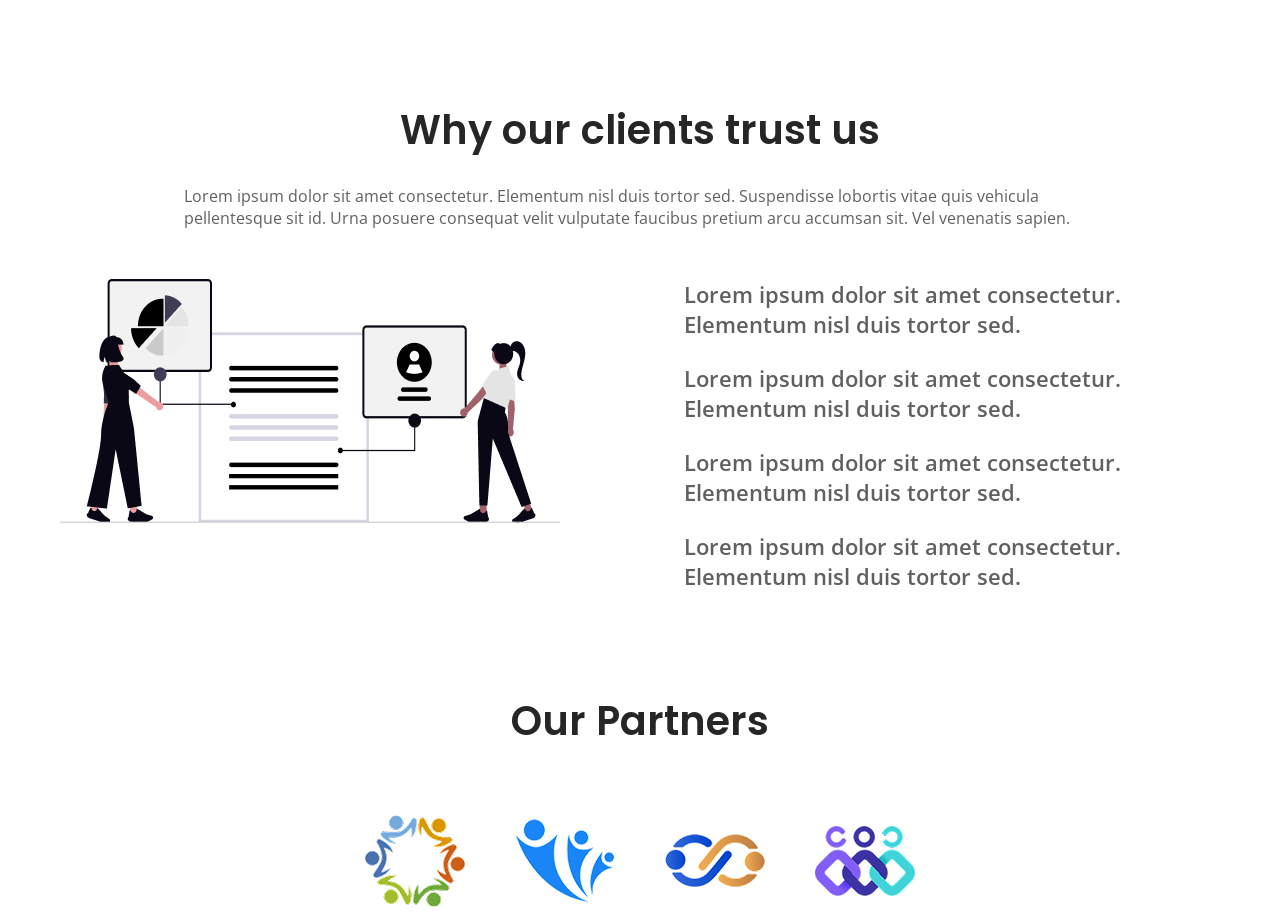
<file: MyoMarLar_CSS_Flex_Layout/index.html>
<!-- @format -->

<!doctype html>
<html lang="en">
  <head>
    <meta charset="UTF-8" />
    <meta name="viewport" content="width=device-width, initial-scale=1.0" />
    <meta name="description" content="Learn CSS Flex Layout and Practice" />
    <meta name="keywords" content="Flex, Layout, CSS, Practice" />
    <meta property="og:url" content="https://bib-mm.com/en" />
    <meta property="og:type" content="website" />
    <meta property="og:title" content="CSS Flex Layout" />
    <meta property="og:description" content="Assignment CSS FLex Layout" />
    <meta property="og:site_name" content="CSS Flex Layout" />
    <meta
      property="og:image"
      content="https://www.oxfordwebstudio.com/user/pages/06.da-li-znate/sta-je-html/sta-je-html.jpg"
    />
    <link rel="icon" href="fav.ico" type="image/x-icon" />
    <title>CSS Flex Layout</title>
    <link rel="preconnect" href="https://fonts.googleapis.com" />
    <link rel="preconnect" href="https://fonts.gstatic.com" crossorigin />
    <link
      href="https://fonts.googleapis.com/css2?family=Open+Sans:ital,wght@0,300..800;1,300..800&family=Poppins:ital,wght@0,100;0,200;0,300;0,400;0,500;0,600;0,700;0,800;0,900;1,100;1,200;1,300;1,400;1,500;1,600;1,700;1,800;1,900&display=swap"
      rel="stylesheet"
    />
    <link rel="stylesheet" href="./css/style.css" />
  </head>
  <body>
    <main class="main">
      <div class="client-div">
        <section class="sec-client">
          <div class="sec-wrap">
            <h2 class="sec-title">Why our clients trust us</h2>
            <p class="sec-description">
              Lorem ipsum dolor sit amet consectetur. Elementum nisl duis tortor
              sed. Suspendisse lobortis vitae quis vehicula pellentesque sit id.
              Urna posuere consequat velit vulputate faucibus pretium arcu
              accumsan sit. Vel venenatis sapien.
            </p>
            <div class="trust-list-wrap">
              <img
                src="./img/img-client.png"
                alt="client image"
                width="500"
                height="244"
              />

              <div class="list">
                <ul class="client-lists">
                  <li>
                    Lorem ipsum dolor sit amet consectetur. Elementum nisl duis
                    tortor sed.
                  </li>
                  <li>
                    Lorem ipsum dolor sit amet consectetur. Elementum nisl duis
                    tortor sed.
                  </li>
                  <li>
                    Lorem ipsum dolor sit amet consectetur. Elementum nisl duis
                    tortor sed.
                  </li>
                  <li>
                    Lorem ipsum dolor sit amet consectetur. Elementum nisl duis
                    tortor sed.
                  </li>
                </ul>
              </div>
            </div>
          </div>
        </section>
      </div>
      <div class="partners-div">
        <section class="sec-partners">
          <div class="partners-wrap">
            <h2 class="partners-tlt">Our Partners</h2>
            <div class="partners-icon">
              <img
                src="./img/img-1.png"
                alt="teamwork image"
                width="100"
                height="100"
              />
              <img
                src="./img/img-2.png"
                alt="community image"
                width="100"
                height="100"
              />
              <img
                src="./img/img-3.png"
                alt="wellbeing image"
                width="100"
                height="100"
              />
              <img
                src="./img/img-4.png"
                alt="relation image"
                width="100"
                height="100"
              />
            </div>
          </div>
        </section>
      </div>
    </main>
  </body>
</html>
</file>
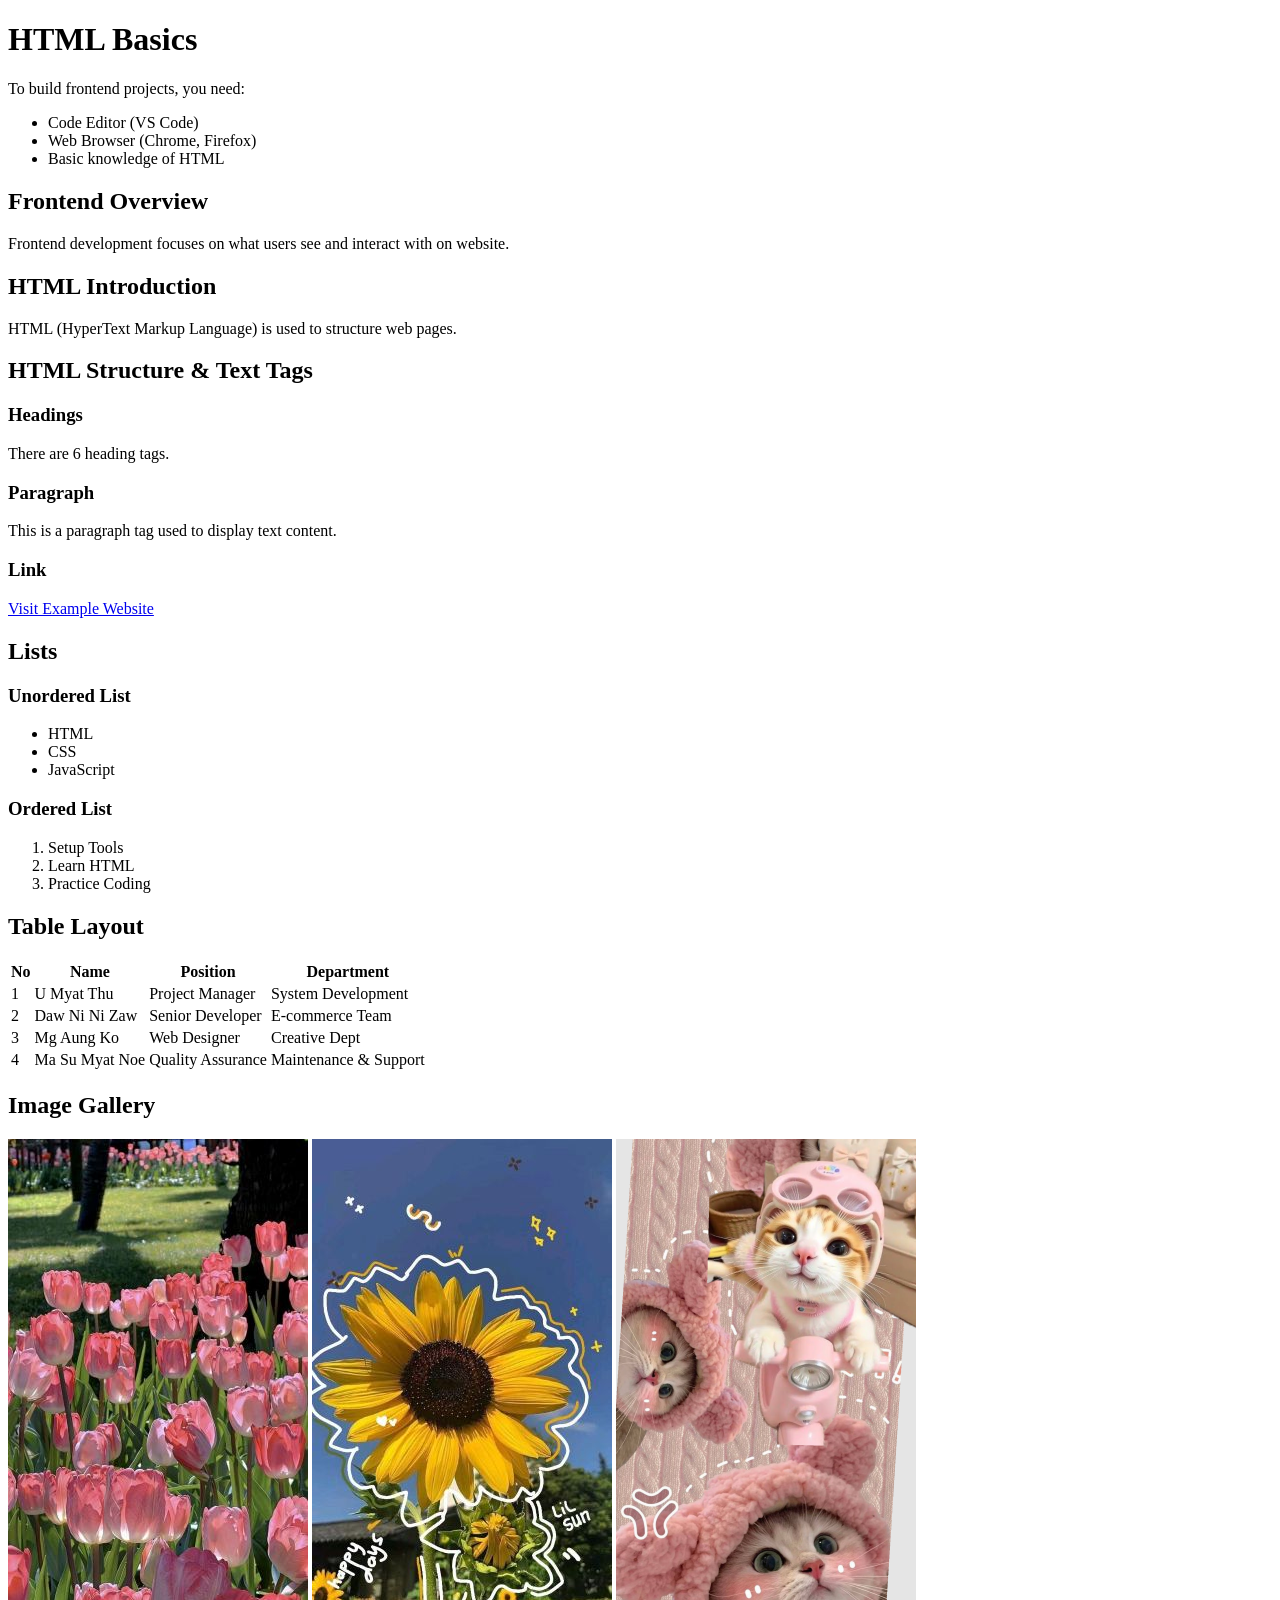
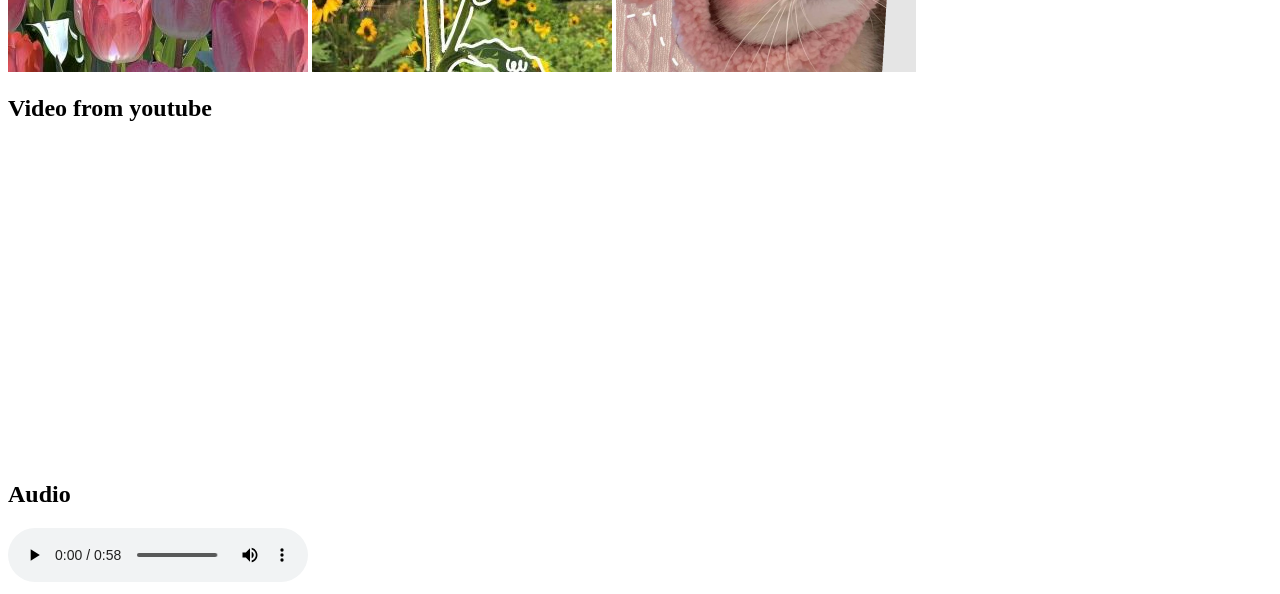
<file: MyoMarLar_HTML_Basic/index.html>
<!-- @format -->

<!doctype html>
<html lang="en">
  <head>
    <meta charset="UTF-8" />
    <meta name="viewport" content="width=device-width, initial-scale=1.0" />
    <title>HTML_Basic</title>
  </head>
  <body>
    <h1>HTML Basics</h1>
    <p>To build frontend projects, you need:</p>
    <ul>
      <li>Code Editor (VS Code)</li>
      <li>Web Browser (Chrome, Firefox)</li>
      <li>Basic knowledge of HTML</li>
    </ul>
    <h2>Frontend Overview</h2>
    <p>
      Frontend development focuses on what users see and interact with on
      website.
    </p>

    <h2>HTML Introduction</h2>
    <p>HTML (HyperText Markup Language) is used to structure web pages.</p>
    <h2>HTML Structure & Text Tags</h2>
    <h3>Headings</h3>
    <p>There are 6 heading tags.</p>
    <h3>Paragraph</h3>
    <p>This is a paragraph tag used to display text content.</p>
    <h3>Link</h3>
    <a
      href="https://bib-mm.com/"
      aria-label="BIB Website"
      target="_blank"
      rel="noopener noreferrer"
      >Visit Example Website</a
    >
    <h2>Lists</h2>
    <h3>Unordered List</h3>
    <ul>
      <li>HTML</li>
      <li>CSS</li>
      <li>JavaScript</li>
    </ul>
    <h3>Ordered List</h3>
    <ol>
      <li>Setup Tools</li>
      <li>Learn HTML</li>
      <li>Practice Coding</li>
    </ol>
    <h2>Table Layout</h2>
    <table>
      <thead>
        <tr>
          <th>No</th>
          <th>Name</th>
          <th>Position</th>
          <th>Department</th>
        </tr>
      </thead>
      <tbody>
        <tr>
          <td>1</td>
          <td>U Myat Thu</td>
          <td>Project Manager</td>
          <td>System Development</td>
        </tr>
        <tr>
          <td>2</td>
          <td>Daw Ni Ni Zaw</td>
          <td>Senior Developer</td>
          <td>E-commerce Team</td>
        </tr>
        <tr>
          <td>3</td>
          <td>Mg Aung Ko</td>
          <td>Web Designer</td>
          <td>Creative Dept</td>
        </tr>
        <tr>
          <td>4</td>
          <td>Ma Su Myat Noe</td>
          <td>Quality Assurance</td>
          <td>Maintenance & Support</td>
        </tr>
      </tbody>
    </table>

    <h2>Image Gallery</h2>

    <img src="./img/tulips.jpg" alt="tulips" />
    <img src="./img/sunflower.jpg" alt="Sunflower" />
    <img src="./img/cat.png" alt="cat" />

    <h2>Video from youtube</h2>
    <iframe
      width="560"
      height="315"
      src="https://www.youtube-nocookie.com/embed/OZRO_o1U1NI?si=bYHeE67X1kT_a3SJ&amp;start=3"
      title="YouTube video player"
      frameborder="0"
      allow="
        accelerometer;
        autoplay;
        clipboard-write;
        encrypted-media;
        gyroscope;
        picture-in-picture;
        web-share;
      "
      referrerpolicy="strict-origin-when-cross-origin"
      allowfullscreen
    ></iframe>
    <h2>Audio</h2>
    <audio controls>
      <source src="./audio/sample_audio.mp3" type="audio/mpeg" />
      Your browser does not support the audio element.
    </audio>
  </body>
</html>
</file>
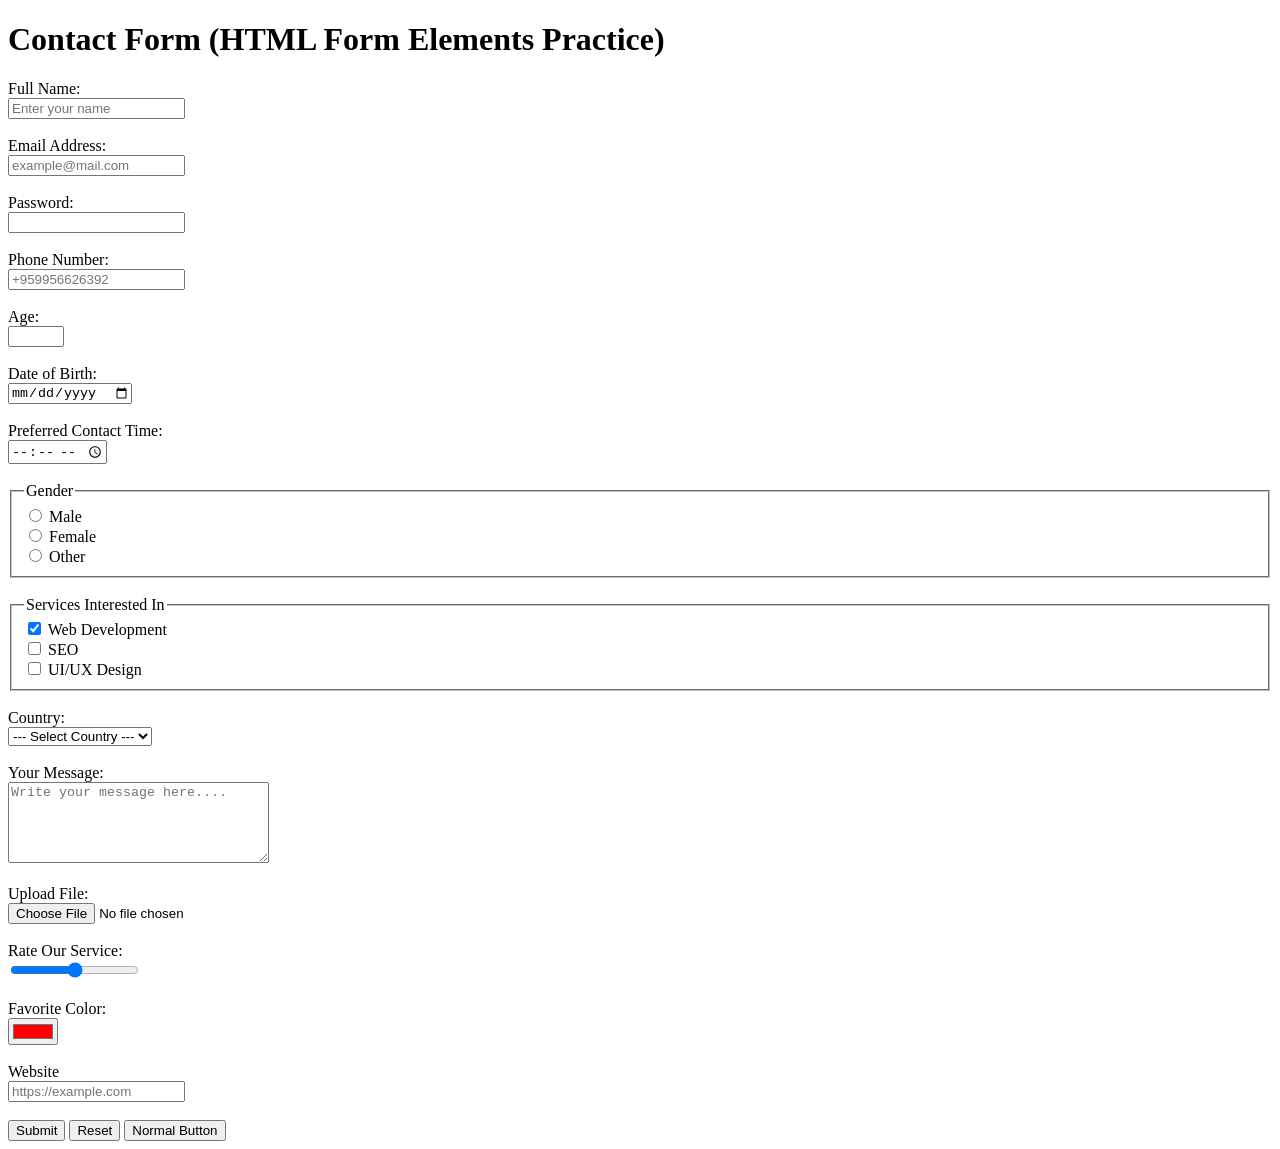
<file: MyoMarLar_HTML_Form_Basic/index.html>
<!-- @format -->

<!doctype html>
<html lang="en">
  <head>
    <meta charset="UTF-8" />
    <meta name="viewport" content="width=device-width, initial-scale=1.0" />
    <meta
      name="description"
      content="Practice HTML form with inputs, select menus, checkboxes, and file uploads. Learn web development basics."
    />
    <title>HTML_Form_Basic</title>
  </head>
  <body>
    <form action="#" method="post" enctype="multipart/form-data">
      <h1>Contact Form (HTML Form Elements Practice)</h1>
      <!-- NameInput -->
      <label for="name">Full Name:</label><br />
      <input
        type="text"
        name="name"
        id="name"
        required
        placeholder="Enter your name"
      /><br /><br />
      <!-- EmailInput -->
      <label for="email">Email Address:</label><br />
      <input
        type="email"
        name="email"
        id="email"
        required
        placeholder="example@mail.com"
      /><br /><br />

      <!-- PasswordInput -->
      <label for="password">Password:</label><br />
      <input
        type="password"
        name="password"
        id="password"
        minlength="6"
        maxlength="12"
      /><br /><br />

      <!-- PhoneNumber -->
      <label for="phoneNumber">Phone Number:</label><br />
      <input
        type="tel"
        name="phoneNumber"
        id="phoneNumber"
        pattern="(\+?[0-9]{1,4})?[0-9]{9,11}"
        placeholder="+959956626392"
      /><br /><br />

      <!-- AgeInput -->
      <label for="age">Age:</label><br />
      <input type="number" name="age" id="age" min="1" max="100" /><br /><br />

      <!-- DOB -->
      <label for="dob">Date of Birth:</label><br />
      <input type="date" name="dob" id="dob" /><br /><br />

      <!-- TimeInput -->
      <label for="time">Preferred Contact Time:</label><br />
      <input type="time" name="time" id="time" /><br /><br />

      <!-- GenderInput -->
      <fieldset>
        <legend>Gender</legend>
        <input type="radio" name="gender" id="male" value="male" />
        <label for="male">Male</label><br />
        <input type="radio" name="gender" id="female" value="female" />
        <label for="female">Female</label><br />
        <input type="radio" name="gender" id="other" value="other" />
        <label for="other">Other</label>
      </fieldset>
      <br />

      <!-- ServicesInput -->
      <fieldset>
        <legend>Services Interested In</legend>
        <input
          type="checkbox"
          name="service[]"
          id="serviceWeb"
          value="web"
          checked
        />
        <label for="serviceWeb">Web Development</label><br />
        <input type="checkbox" name="service[]" id="serviceSEO" value="seo" />
        <label for="serviceSEO">SEO</label><br />
        <input type="checkbox" name="service[]" id="serviceUI" value="uiux" />
        <label for="serviceUI">UI/UX Design</label>
      </fieldset>
      <br />

      <!-- Country -->
      <label for="countrySelect">Country:</label><br />
      <select
        class="form-select"
        aria-label="Default select example"
        id="countrySelect"
        name="countrySelect"
      >
        <option value="" disabled selected>--- Select Country ---</option>
        <option value="mm">Myanmar</option>
        <option value="sg">Singapore</option>
        <option value="th">Thailand</option></select
      ><br /><br />
      <!-- Textarea  -->
      <label for="userMessage">Your Message:</label><br />
      <textarea
        name="message"
        id="userMessage"
        rows="5"
        cols="30"
        placeholder="Write your message here...."
      ></textarea
      ><br /><br />

      <!-- FileInput -->
      <label for="fileInput">Upload File:</label><br />
      <input type="file" name="file" id="fileInput" />
      <br /><br />

      <!-- RateInput -->
      <label for="rateInput">Rate Our Service:</label><br />
      <input
        type="range"
        name="rate"
        id="rateInput"
        min="1"
        max="5"
        value="3"
      /><br /><br />

      <!-- ColorInput -->
      <label for="colorInput">Favorite Color:</label><br />
      <input
        type="color"
        name="color"
        id="colorInput"
        value="#ff0000"
      /><br /><br />

      <!-- URL -->
      <label for="url">Website</label> <br />
      <input type="url" name="url" id="url" placeholder="https://example.com" />
      <br /><br />

      <input
        type="hidden"
        name="hiddenWebsite"
        id="urlHidden"
        placeholder="https://hiddleWebsite.com"
        value="hiddenWebsite"
      />

      <button type="submit">Submit</button>
      <button type="reset">Reset</button>
      <button type="button">Normal Button</button>
    </form>
  </body>
</html>
</file>
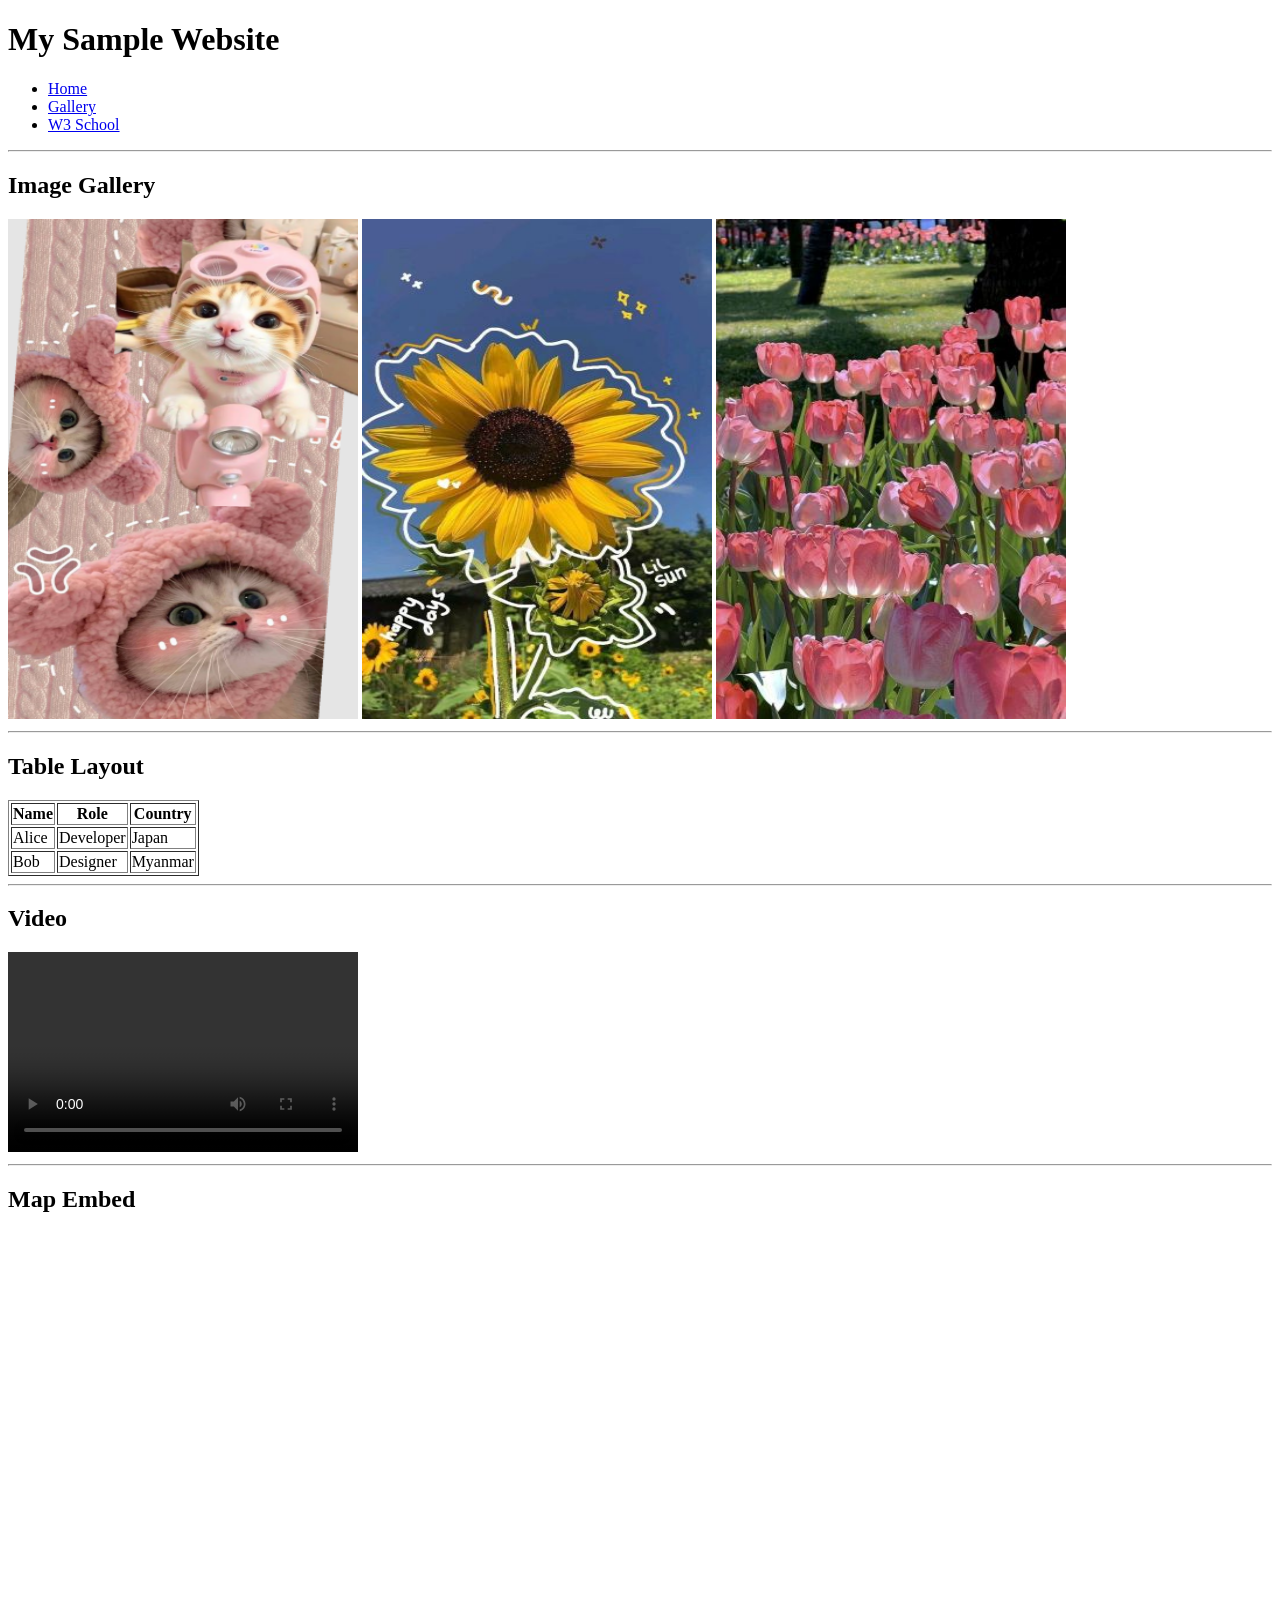
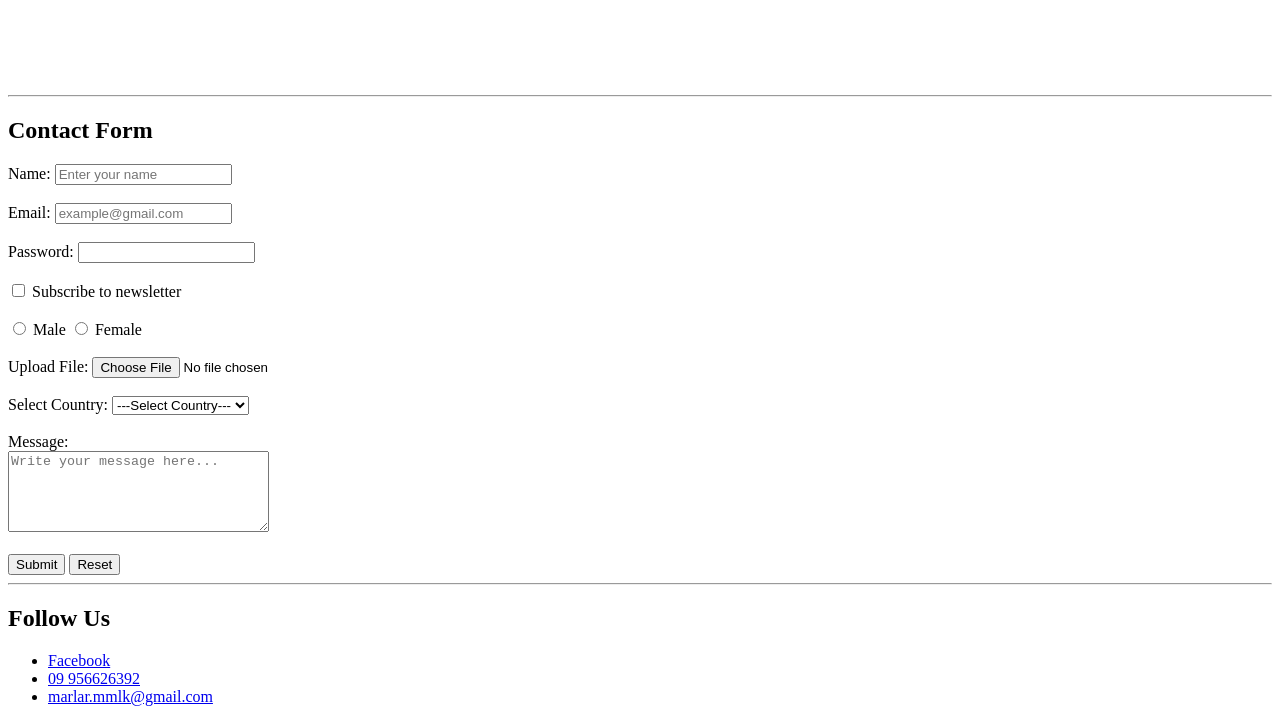
<file: MyoMarLar_HTML_Mini_assignment/index.html>
<!-- @format -->

<!doctype html>
<html lang="en">
  <head>
    <meta charset="UTF-8" />
    <meta name="viewport" content="width=device-width, initial-scale=1.0" />
    <meta
      name="description"
      content="Sample HTML site demonstrating forms, media, tables, and semantic structure"
    />
    <meta
      name="keywords"
      content="HTML, Form, Table, Image Gallery, Video, Map"
    />

    <title>HTML Mini Assignment</title>
    <!--Open Graph Meta Tags-->
    <meta property="og:title" content="HTML Mini Assignment" />
    <meta
      property="og:description"
      content="Learn HTML structure with image gallery,tables,forms,video and map embed"
    />
    <meta property="og:type" content="website" />
    <meta property="og:url" content="https://bib-mm.com/en" />
    <meta
      property="og:image"
      content="https://www.oxfordwebstudio.com/user/pages/06.da-li-znate/sta-je-html/sta-je-html.jpg"
    />
    <meta property="og:site_name" content="HTML Demo Site" />
    <!-- favicon-->
    <link rel="icon" href="./fav.ico" type="image/x-icon" />
  </head>
  <body>
    <!-- Header  -->
    <header>
      <h1>My Sample Website</h1>
      <nav aria-label="Main navigation">
        <ul>
          <li>
            <a href="#home">Home</a>
          </li>
          <li>
            <a href="#gallery">Gallery</a>
          </li>
          <li>
            <a
              href="https://www.w3schools.com/tags/tag_thead.asp"
              target="_blank"
              rel="noopener noreferrer"
              >W3 School</a
            >
          </li>
        </ul>
      </nav>

      <hr />
    </header>

    <!-- Main  -->
    <main>
      <!-- Image Gallery Section -->
      <section>
        <h2>Image Gallery</h2>
        <img
          src="./img/cat.png"
          alt="A cat sitting indoors"
          width="350"
          height="500"
          loading="lazy"
        />
        <img
          src="./img/sunflower.jpg"
          alt="A yellow sunflower in bloom"
          width="350"
          height="500"
          loading="lazy"
        />
        <img
          src="./img/tulips.jpg"
          alt="Colorful tulips in bloom"
          width="350"
          height="500"
          loading="lazy"
        />
      </section>
      <hr />
      <!-- Table Layout Section  -->
      <section>
        <h2>Table Layout</h2>
        <table border="1">
          <thead>
            <tr>
              <th>Name</th>
              <th>Role</th>
              <th>Country</th>
            </tr>
          </thead>
          <tbody>
            <tr>
              <td>Alice</td>
              <td>Developer</td>
              <td>Japan</td>
            </tr>
            <tr>
              <td>Bob</td>
              <td>Designer</td>
              <td>Myanmar</td>
            </tr>
          </tbody>
        </table>
      </section>
      <hr />
      <!-- Video Section  -->
      <section>
        <h2>Video</h2>
        <video width="350" height="200" controls>
          <source src="./video/sample.mp4#t=3" type="video/mp4" />
          Your browser does not support the video tag.
        </video>
      </section>
      <hr />
      <!-- Map Embed Section  -->
      <section>
        <h2>Map Embed</h2>
        <iframe
          src="https://www.google.com/maps/embed?pb=!1m18!1m12!1m3!1d15277.910968648932!2d96.23048716780548!3d16.80263943057809!2m3!1f0!2f0!3f0!3m2!1i1024!2i768!4f13.1!3m3!1m2!1s0x30c1ed5bb3fa0411%3A0x9d0ef03318e66ea7!2sNational%20Races%20Village!5e0!3m2!1sen!2smm!4v1792131729793!5m2!1sen!2smm"
          title="Map showing National Races Village"
          width="600"
          height="450"
          style="border: 0"
          allowfullscreen
          loading="lazy"
          referrerpolicy="strict-origin-when-cross-origin"
        ></iframe>
      </section>
      <hr />
      <!-- Contact Form Section  -->
      <section>
        <form action="#" method="post" enctype="multipart/form-data">
          <h2>Contact Form</h2>
          <!-- UserName  -->
          <label for="userName">Name:</label>
          <input
            type="text"
            id="userName"
            placeholder="Enter your name"
            name="userName"
            required
          />
          <br />
          <br />
          <!-- Email  -->
          <label for="email">Email:</label>
          <input
            type="email"
            id="email"
            name="email"
            placeholder="example@gmail.com"
            required
          />
          <br /><br />
          <!-- Password  -->
          <label for="password">Password:</label>
          <input
            type="password"
            id="password"
            name="password"
            minlength="6"
            maxlength="11"
            required
          /><br /><br />

          <!-- Subscribe  -->
          <input type="checkbox" id="subscribe" name="subscribe" />
          <label for="subscribe">Subscribe to newsletter</label> <br /><br />

          <!-- Gender  -->
          <input type="radio" id="male" name="gender" value="male" />
          <label for="male">Male</label>

          <input type="radio" id="female" name="gender" value="female" />
          <label for="female">Female</label> <br /><br />

          <!-- Upload File  -->
          <label for="file">Upload File:</label>
          <input type="file" id="file" name="file" /> <br /><br />

          <!-- Select Country  -->
          <label for="selectCountry">Select Country:</label>
          <select class="form-select" name="selectCountry" id="selectCountry">
            <option value="" disabled selected>---Select Country---</option>
            <option value="mm">Myanmar</option>
            <option value="th">Thailand</option>
            <option value="sg">Singapore</option>
            <option value="jp">Japan</option>
          </select>
          <br /><br />

          <!-- Message box  -->
          <label for="message">Message:</label> <br />
          <textarea
            name="message"
            id="message"
            rows="5"
            cols="30"
            placeholder="Write your message here..."
            required
          ></textarea
          ><br /><br />

          <!-- Button  -->
          <button type="submit">Submit</button>
          <button type="reset">Reset</button>
        </form>
      </section>
      <hr />
    </main>

    <!-- Footer  -->
    <footer>
      <h2>Follow Us</h2>
      <ul>
        <li>
          <a
            href="https://www.facebook.com/"
            target="_blank"
            rel="noopener noreferrer"
            aria-label="Visit Facebook page (opens in a new tab)"
            >Facebook</a
          >
        </li>
        <li><a href="tel:+959956626392">09 956626392</a></li>
        <li>
          <a href="mailto:marlar.mmlk@gmail.com">marlar.mmlk@gmail.com</a>
        </li>
      </ul>
    </footer>
  </body>
</html>
</file>
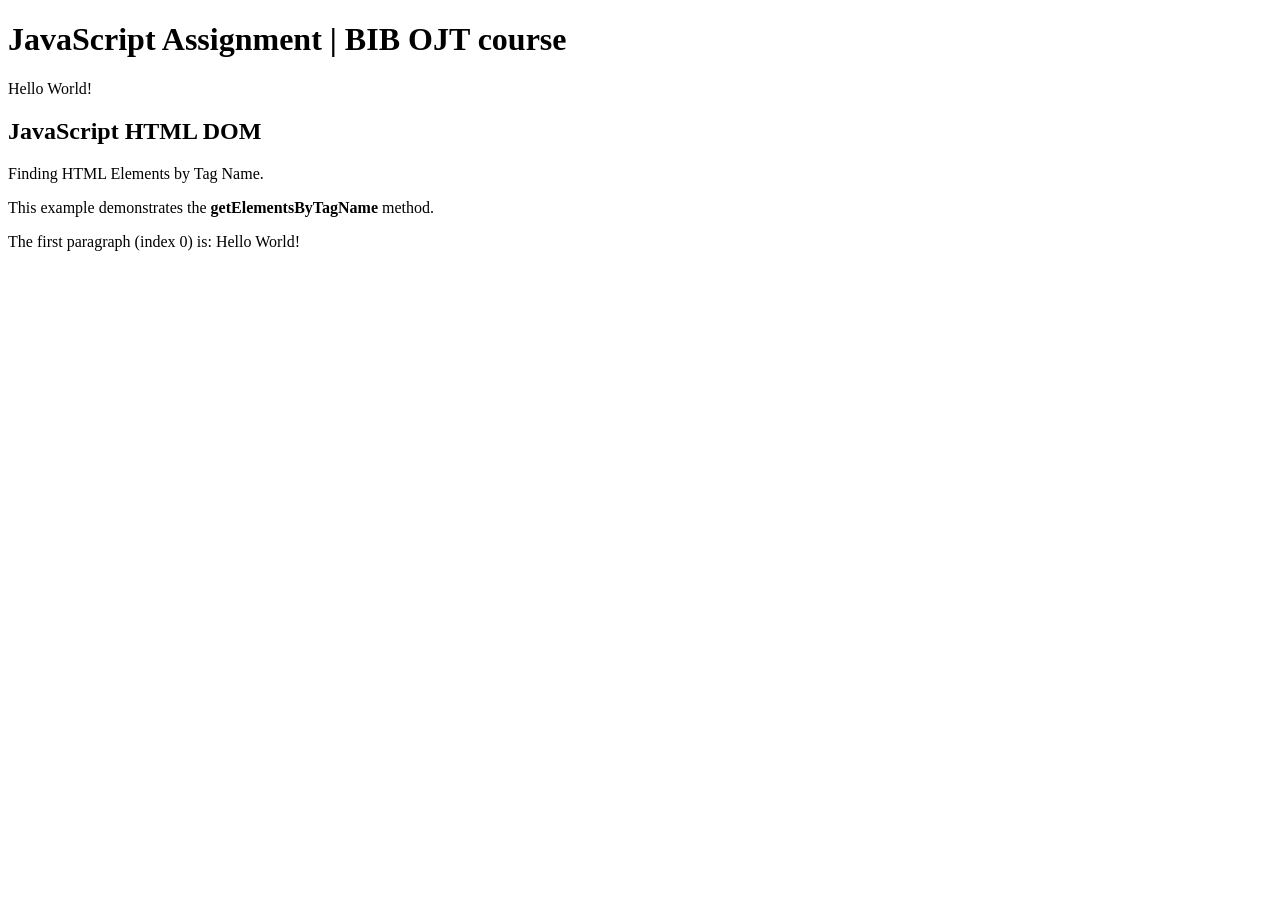
<file: MyoMarLar_javascript_demos/index.html>
<!-- @format -->

<!doctype html>
<html lang="en">
  <head>
    <meta charset="UTF-8" />
    <meta name="viewport" content="width=device-width, initial-scale=1.0" />
    <title>JavaScript_Demos Assignment | BIB OJT course</title>
    <meta
      name="description"
      content="Online web development course with assignments, mini projects, and a main project in frontend and backend programming."
    />
    <meta name="keywords" content="mini projects, frontend, backend" />
    <meta
      property="og:title"
      content="JavaScript Assignment | BIB OJT course"
    />
    <meta
      property="og:description"
      content="Online web development course with assignments, mini projects, and a main project in frontend and backend programming."
    />
    <meta property="og:image" content="image/logo.png" />
    <meta property="og:type" content="JavaScript" />
    <meta property="og:url" content="https://www.cssminiproject.com" />
    <meta property="og:site_name" content="javaScript Demo" />

    <link rel="shortcut icon" href="./img/img-logo.png" type="image/x-icon" />
  </head>
  <body>
    <h1>JavaScript Assignment | BIB OJT course</h1>
    <p id="demo"></p>
    <h2>JavaScript HTML DOM</h2>
    <p>Finding HTML Elements by Tag Name.</p>
    <p>This example demonstrates the <b>getElementsByTagName</b> method.</p>

    <p id="demo1"></p>

    <script>
      const myPara = document.getElementById("demo");
      myPara.innerHTML = "Hello World!";

      const element = document.getElementsByTagName("p");
      document.getElementById("demo1").innerHTML =
        "The first paragraph (index 0) is: " + element[0].innerHTML;
    </script>
    <script src="./js/script.js"></script>
  </body>
</html>
</file>
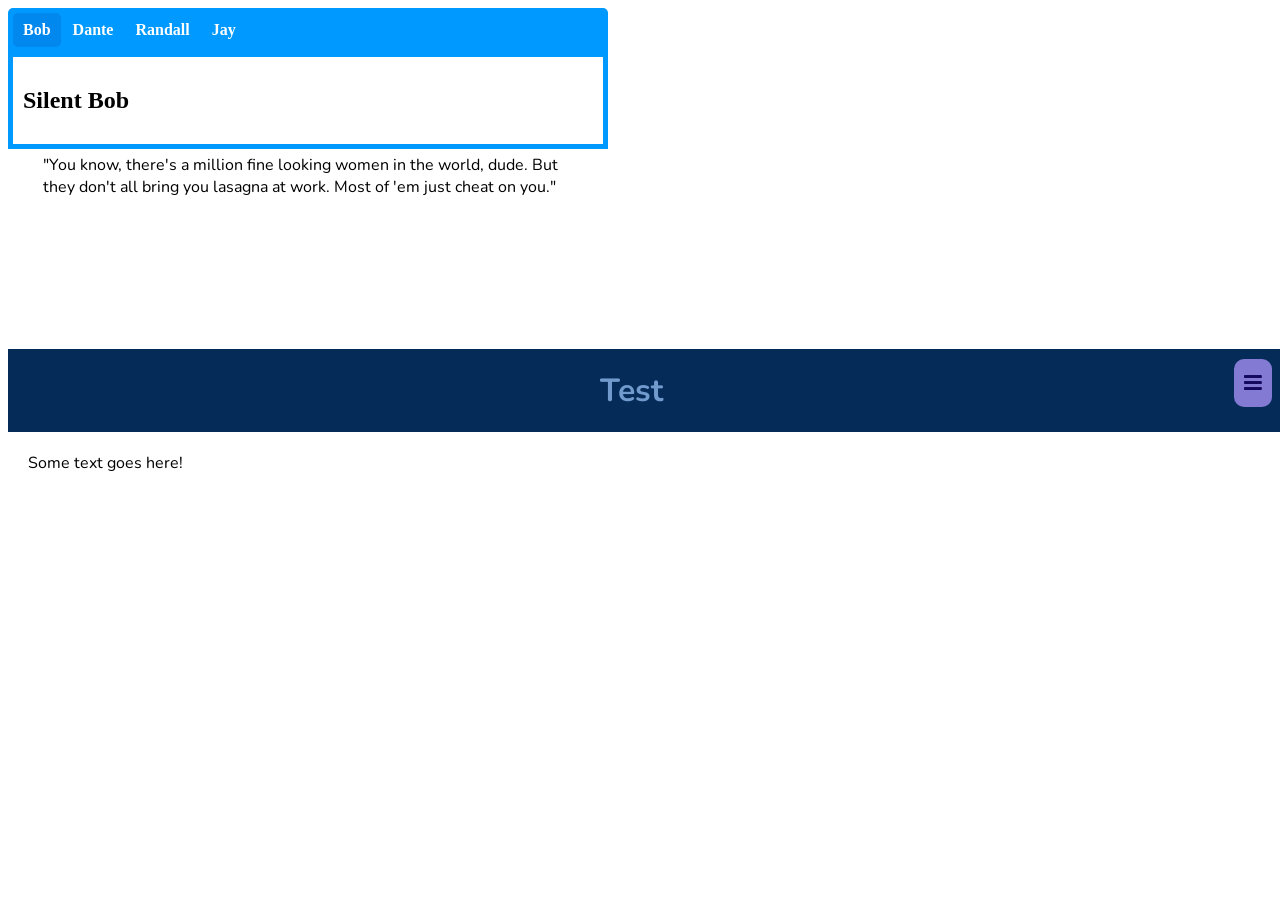
<file: MyoMarLar_JQuery/index.html>
<!-- @format -->

<!doctype html>
<html lang="en">
  <head>
    <meta charset="UTF-8" />
    <meta name="viewport" content="width=device-width, initial-scale=1.0" />
    <meta
      name="description"
      content="Online web development course with assignments, mini projects, and a main project in frontend and backend programming."
    />
    <meta name="keywords" content="mini projects, frontend, backend" />
    <meta property="og:title" content="JQuery Assignment | BIB OJT course" />
    <meta
      property="og:description"
      content="Online web development course with assignments, mini projects, and a main project in frontend and backend programming."
    />
    <meta property="og:image" content="image/logo.png" />
    <meta property="og:type" content="JavaScript" />
    <meta property="og:url" content="https://codepen.io/DobsonDev/pen/ByaNZd" />
    <meta property="og:site_name" content="javaScript Demo" />

    <link rel="shortcut icon" href="./img/img-logo.png" type="image/x-icon" />
    <title>JavaScript JQuery</title>
    <link
      rel="stylesheet"
      href="https://cdnjs.cloudflare.com/ajax/libs/font-awesome/4.7.0/css/font-awesome.min.css"
    />

    <link rel="stylesheet" href="./style.css" />
  </head>
  <body>
    <!-- Tap JQuery  -->
    <div class="tap-jquery">
      <div class="tabs">
        <ul id="tabs-nav">
          <li><a href="#tab1">Bob</a></li>
          <li><a href="#tab2">Dante</a></li>
          <li><a href="#tab3">Randall</a></li>
          <li><a href="#tab4">Jay</a></li>
        </ul>
        <!-- END tabs-nav -->
        <div id="tabs-content">
          <div id="tab1" class="tab-content">
            <h2>Silent Bob</h2>
            <p>
              "You know, there's a million fine looking women in the world,
              dude. But they don't all bring you lasagna at work. Most of 'em
              just cheat on you."
            </p>
          </div>
          <div id="tab2" class="tab-content">
            <h2>Dante Hicks</h2>
            <p>
              "My friend here's trying to convince me that any independent
              contractors who were working on the uncompleted Death Star were
              innocent victims when it was destroyed by the Rebels."
            </p>
          </div>
          <div id="tab3" class="tab-content">
            <h2>Randall Graves</h2>
            <p>
              "In light of this lurid tale, I don't even see how you can
              romanticize your relationship with Caitlin. She broke your heart
              and inadvertently drove men to deviant lifestyles."
            </p>
          </div>
          <div id="tab4" class="tab-content">
            <h2>Jay</h2>
            <p>
              "I don't care if she's my cousin or not, I'm gonna knock those
              boots again tonight."
            </p>
          </div>
        </div>
        <!-- END tabs-content -->
      </div>
      <!-- END tabs -->
    </div>
    <!-- JQuery Toggle Menu -->
    <div class="toggle-menu">
      <button class="start">
        <i class="fa fa-bars" aria-hidden="true"></i>
      </button>
      <h1>Test</h1>
      <div id="menu">
        <ul>
          <li><a href="#">crazy</a></li>
          <li><a href="#">links</a></li>
          <li><a href="#">pop</a></li>
          <li><a href="#">outta</a></li>
          <li><a href="#">nowhere!</a></li>
        </ul>
      </div>
      <p>Some text goes here!</p>
    </div>

    <script src="https://ajax.googleapis.com/ajax/libs/jquery/3.7.1/jquery.min.js"></script>
    <script src="./script.js"></script>
  </body>
</html>
</file>
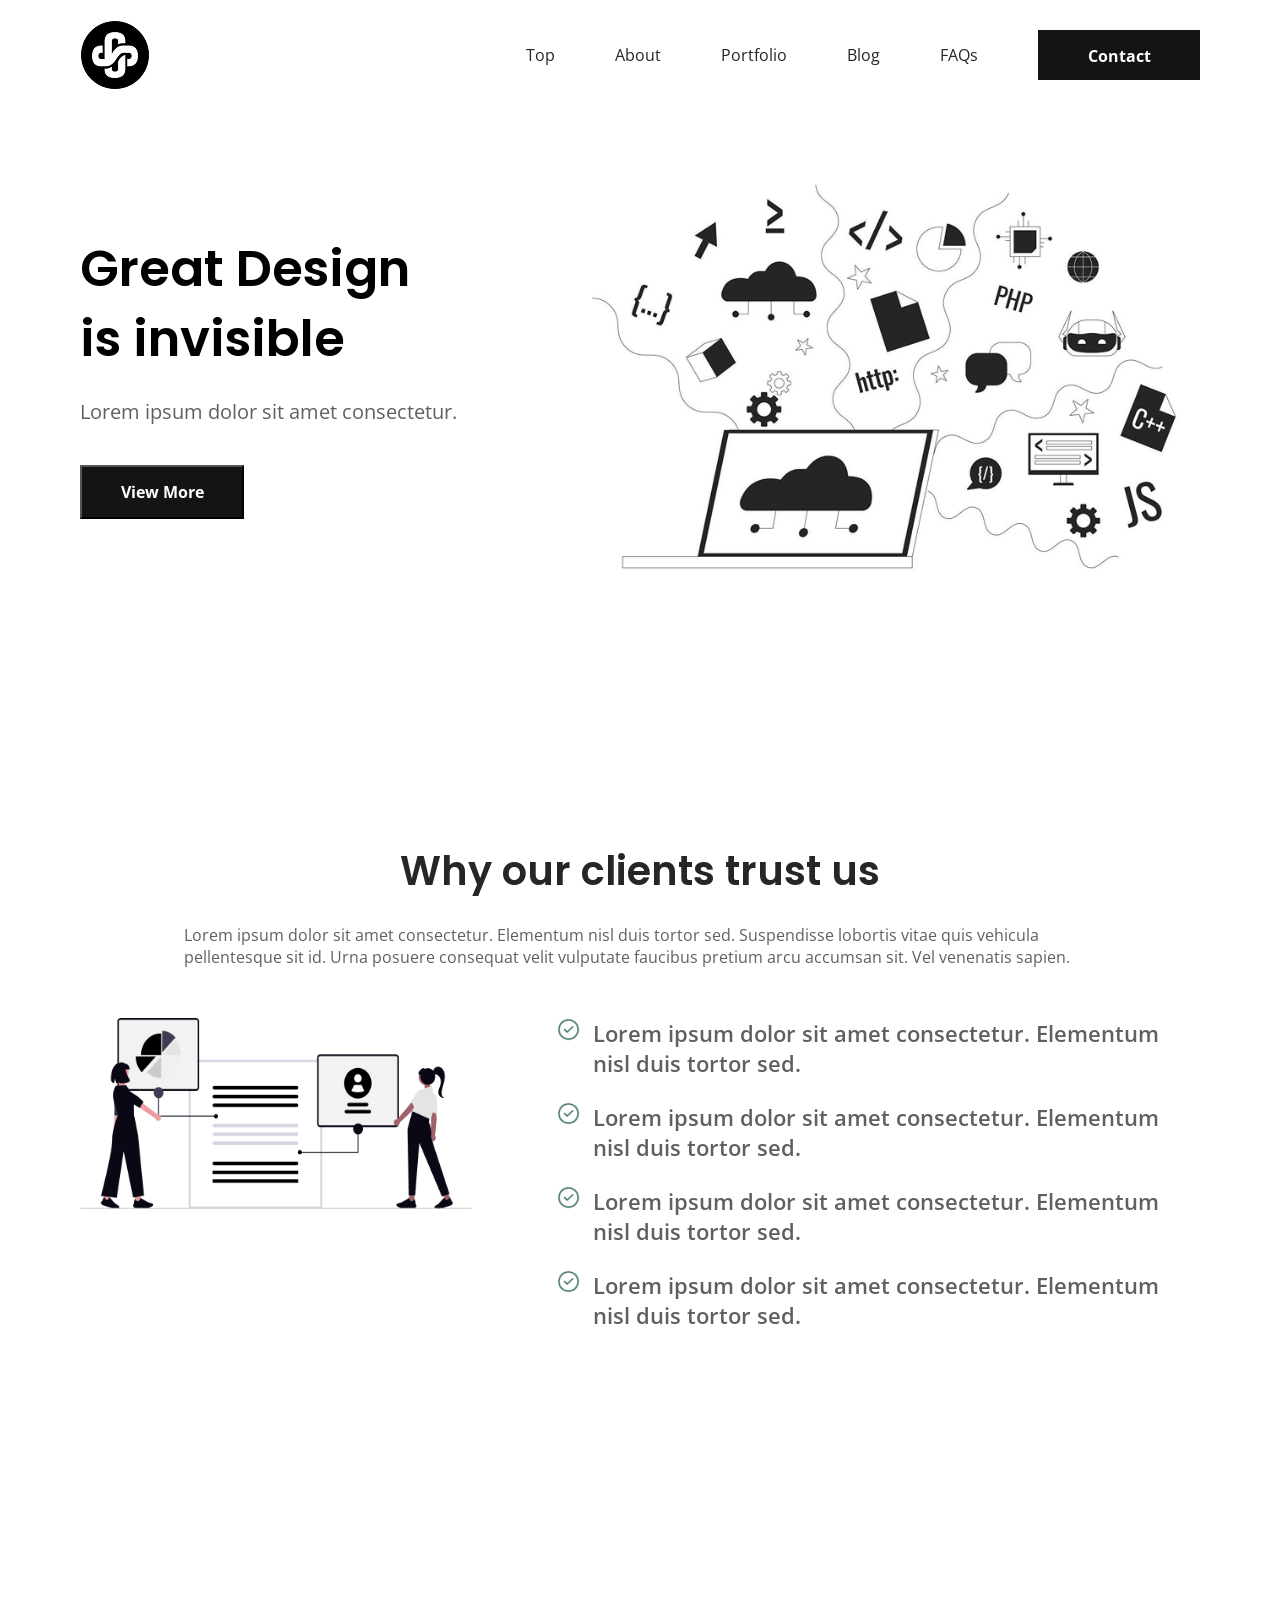
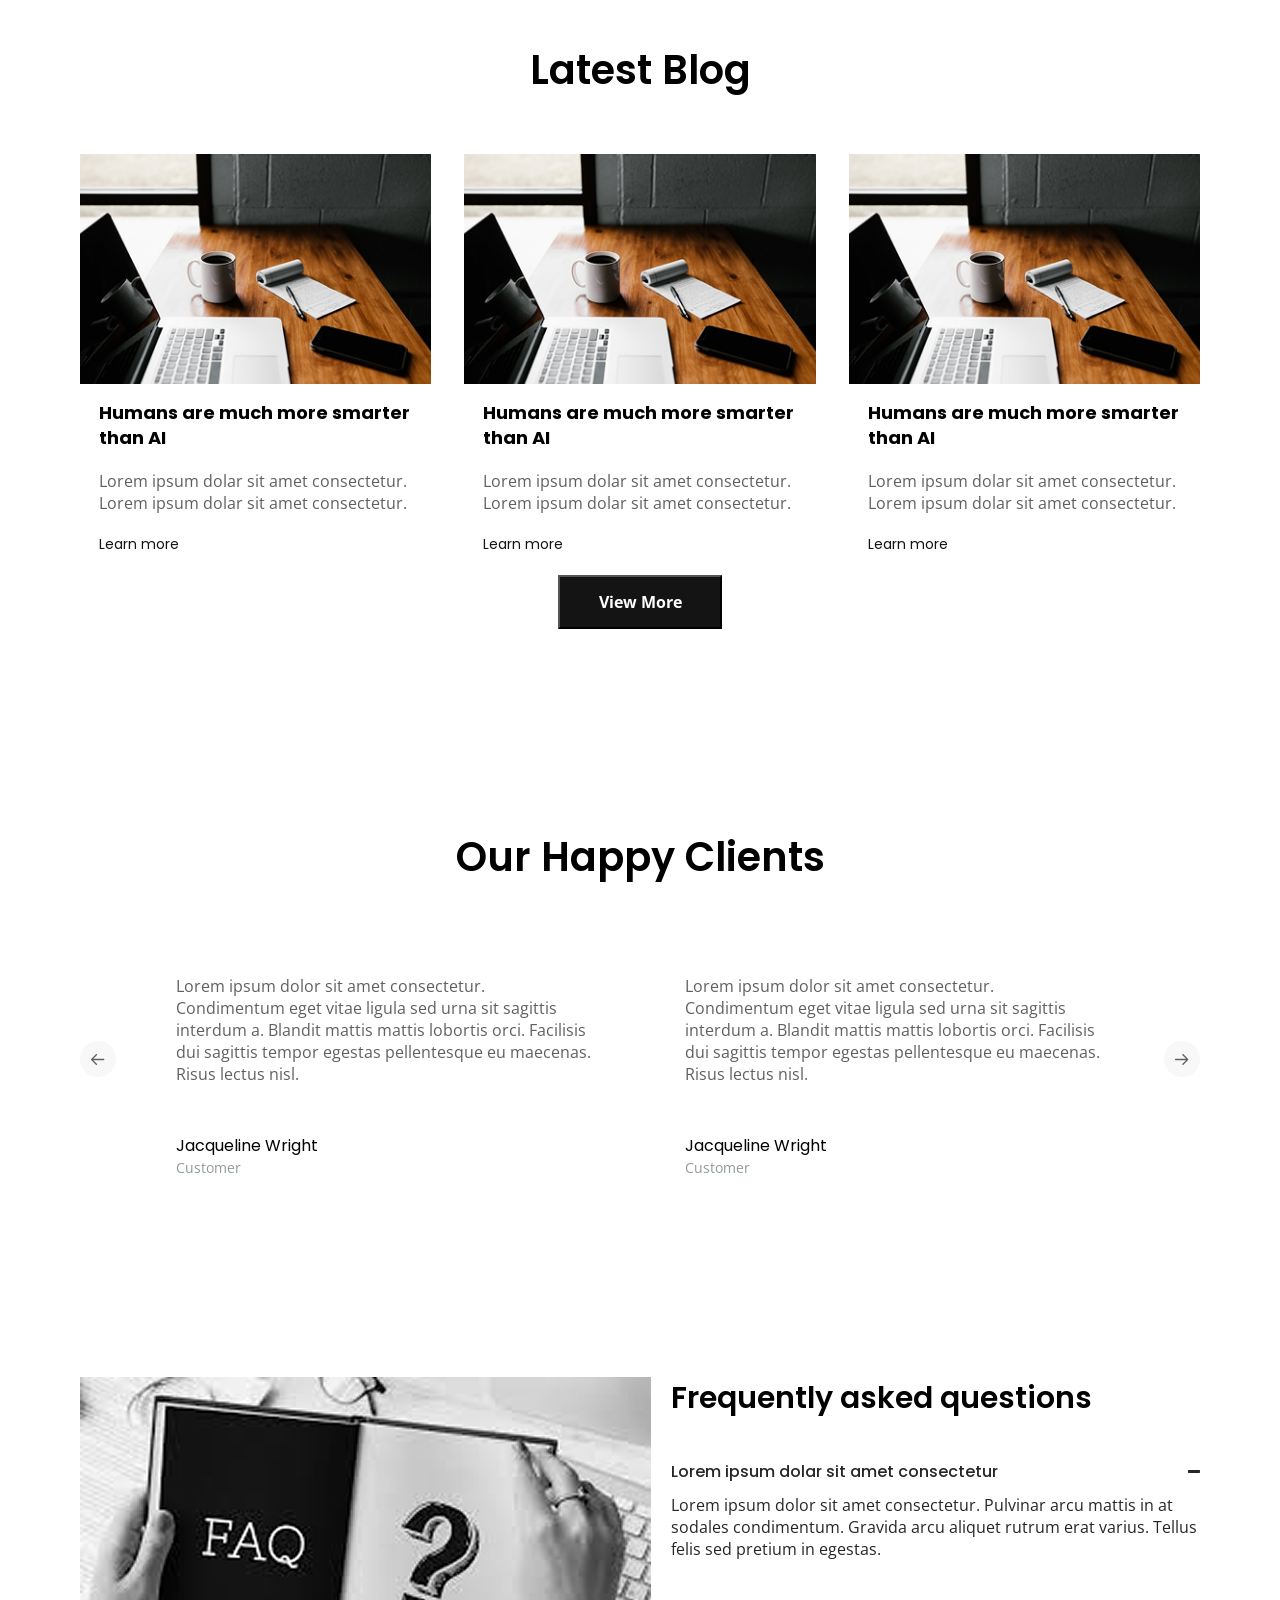
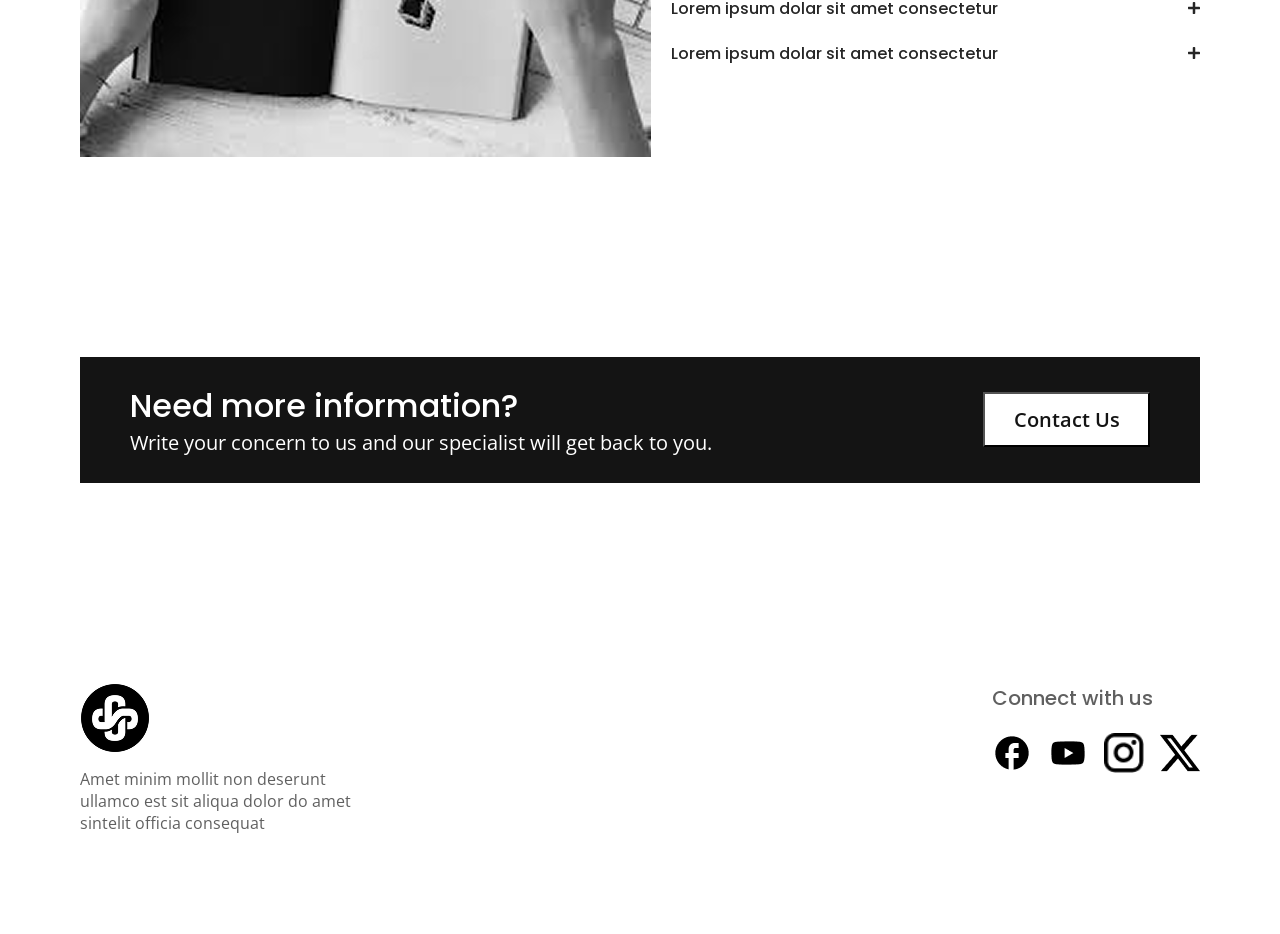
<file: MyoMarLar_smart_coding/index.html>
<!-- @format -->

<!doctype html>
<html lang="en">
  <head>
    <meta charset="UTF-8" />
    <meta name="viewport" content="width=device-width, initial-scale=1.0" />
    <title>HTML CSS template Assignment | BIB OJT course</title>
    <meta
      name="description"
      content="Online web development course with assignments, mini projects, and a main project in frontend and backend programming."
    />
    <meta name="keywords" content="mini projects, frontend, backend" />
    <meta
      property="og:title"
      content="HTML CSS template Assignment | BIB OJT course"
    />
    <meta
      property="og:description"
      content="Online web development course with assignments, mini projects, and a main project in frontend and backend programming."
    />
    <meta property="og:image" content="image/logo.png" />
    <meta property="og:type" content="HTML, CSS mini project" />
    <meta property="og:url" content="https://www.cssminiproject.com" />
    <meta property="og:site_name" content="mini project" />

    <link rel="preconnect" href="https://fonts.googleapis.com" />
    <link rel="preconnect" href="https://fonts.gstatic.com" crossorigin />
    <link
      href="https://fonts.googleapis.com/css2?family=Open+Sans:ital,wght@0,300..800;1,300..800&family=Poppins:ital,wght@0,100;0,200;0,300;0,400;0,500;0,600;0,700;0,800;0,900;1,100;1,200;1,300;1,400;1,500;1,600;1,700;1,800;1,900&display=swap"
      rel="stylesheet"
    />
    <link rel="shortcut icon" href="./img/img-logo.png" type="image/x-icon" />
    <link
      rel="stylesheet"
      href="https://cdn.jsdelivr.net/npm/swiper@11/swiper-bundle.min.css"
    />
    <link rel="stylesheet" href="css/utilities.css" />
    <link rel="stylesheet" href="css/common.css" />
    <link rel="stylesheet" href="css/index.css" />
  </head>

  <body>
    <header class="sec-header">
      <nav class="container d-flex box-space-between">
        <a href="#">
          <img
            src="./img/img-logo.png"
            alt="logo image"
            width="70"
            height="70"
          />
        </a>
        <div class="nav-wrap d-flex box-middle box-center">
          <ul class="nav-links d-flex box-middle box-center fw-16 fw-semibold">
            <li><a href="top">Top</a></li>
            <li><a href="about">About</a></li>
            <li><a href="portfolio">Portfolio</a></li>
            <li><a href="blog">Blog</a></li>
            <li><a href="faq">FAQs</a></li>
          </ul>
          <a href="contact" class="nav-btn fw-bold fw-16 text-center"
            >Contact</a
          >
        </div>
      </nav>
    </header>

    <main class="container">
      <section class="sec-hero pb100">
        <div class="hero-wrap d-flex box-center box-middle">
          <div class="hero-left-sec">
            <h1 class="hero-tlt fw-semibold fs50">Great Design is invisible</h1>
            <p class="hero-text fw-normal fs20 mb40">
              Lorem ipsum dolor sit amet consectetur.
            </p>
            <button class="btn">View More</button>
          </div>
          <div class="hero-img">
            <img
              src="./img/img-sec-hero.png"
              alt="programming image"
              width="720"
              height="631"
            />
          </div>
        </div>
      </section>

      <section class="sec-client pt100 pb100">
        <div class="sec-wrap pb100">
          <h2 class="sec-title">Why our clients trust us</h2>
          <p class="sec-description">
            Lorem ipsum dolor sit amet consectetur. Elementum nisl duis tortor
            sed. Suspendisse lobortis vitae quis vehicula pellentesque sit id.
            Urna posuere consequat velit vulputate faucibus pretium arcu
            accumsan sit. Vel venenatis sapien.
          </p>
          <div class="trust-list-wrap d-flex">
            <div>
              <img
                src="./img/img-client.png"
                alt="client image"
                width="500px"
                height="244px"
              />
            </div>
            <div class="list">
              <ul class="client-lists">
                <li>
                  Lorem ipsum dolor sit amet consectetur. Elementum nisl duis
                  tortor sed.
                </li>
                <li>
                  Lorem ipsum dolor sit amet consectetur. Elementum nisl duis
                  tortor sed.
                </li>
                <li>
                  Lorem ipsum dolor sit amet consectetur. Elementum nisl duis
                  tortor sed.
                </li>
                <li>
                  Lorem ipsum dolor sit amet consectetur. Elementum nisl duis
                  tortor sed.
                </li>
              </ul>
            </div>
          </div>
        </div>
      </section>

      <section class="sec-blog mt100 mb100">
        <h2 class="blog-tlt fw-semibold fs40">Latest Blog</h2>
        <div class="blog-wrap d-flex box-center box-middle">
          <div class="blog">
            <img
              src="./img/img-sec-blog.png"
              alt="computer image"
              width="364.97px"
              height="238.98px"
            />
            <h3 class="blog-child-tlt fw-bold fs18">
              Humans are much more smarter than AI
            </h3>
            <p class="blog-text fw-normal fs16">
              Lorem ipsum dolar sit amet consectetur. <br />
              Lorem ipsum dolar sit amet consectetur.
            </p>
            <p class="blog-text1 fw-normal fs14">Learn more</p>
          </div>
          <div class="blog">
            <img
              src="./img/img-sec-blog.png"
              alt="computer image"
              width="364.97px"
              height="238.98px"
            />
            <h3 class="blog-child-tlt fw-bold fs18">
              Humans are much more smarter than AI
            </h3>
            <p class="blog-text fw-normal fs16">
              Lorem ipsum dolar sit amet consectetur. <br />
              Lorem ipsum dolar sit amet consectetur.
            </p>
            <p class="blog-text1 fw-normal fs14">Learn more</p>
          </div>
          <div class="blog">
            <img
              src="./img/img-sec-blog.png"
              alt="computer image"
              width="364.97px"
              height="238.98px"
            />
            <h3 class="blog-child-tlt fw-bold fs18">
              Humans are much more smarter than AI
            </h3>
            <p class="blog-text fw-normal fs16">
              Lorem ipsum dolar sit amet consectetur. <br />
              Lorem ipsum dolar sit amet consectetur.
            </p>
            <p class="blog-text1 fw-normal fs14">Learn more</p>
          </div>
        </div>
        <div class="d-flex box-center box-middle mt20">
          <button class="btn">View More</button>
        </div>
      </section>

      <section class="sec-happy-client pt100 pb100">
        <h2 class="happy-client-header text-center fw-semibold fs40 mb60">
          Our Happy Clients
        </h2>
        <div class="happy-client-wrap d-flex">
          <div class="client-text fs16 fw-normal">
            <div class="left-arrow d-flex box-center box-middle">
              <div>
                <p class="child-happy-client-text">
                  Lorem ipsum dolor sit amet consectetur. Condimentum eget vitae
                  ligula sed urna sit sagittis interdum a. Blandit mattis mattis
                  lobortis orci. Facilisis dui sagittis tempor egestas
                  pellentesque eu maecenas. Risus lectus nisl.
                </p>
                <div class="child-happy-client-div">
                  <h3 class="child-happy-client-header fw-normal fs16 mt20">
                    Jacqueline Wright
                  </h3>

                  <p class="customer-text fw-normal fs14">Customer</p>
                </div>
              </div>
            </div>
          </div>
          <div class="client-text fs16 fw-normal">
            <div class="right-arrow d-flex box-center box-middle">
              <div>
                <p class="child-happy-client-text">
                  Lorem ipsum dolor sit amet consectetur. Condimentum eget vitae
                  ligula sed urna sit sagittis interdum a. Blandit mattis mattis
                  lobortis orci. Facilisis dui sagittis tempor egestas
                  pellentesque eu maecenas. Risus lectus nisl.
                </p>
                <div class="child-happy-client-div">
                  <h3 class="child-happy-client-header fw-normal fs16 mt20">
                    Jacqueline Wright
                  </h3>

                  <p class="customer-text fw-normal fs14">Customer</p>
                </div>
              </div>
            </div>
          </div>
        </div>
      </section>

      <section class="sec-faq pt100 pb100">
        <div class="faq-wrap d-flex">
          <img
            src="./img/img-sec-FAQ.png"
            alt="Frequently Ask Question Image"
            width="571"
            height="380"
          />
          <div class="right-faq">
            <h2 class="faq-tlt fw-semibold fs30 mb40">
              Frequently asked questions
            </h2>
            <p
              class="faq-text d-flex box-space-between box-middle fw-medium fs16 mb10"
            >
              Lorem ipsum dolar sit amet consectetur
            </p>
            <p class="faq-child-text fw-normal fs16">
              Lorem ipsum dolor sit amet consectetur. Pulvinar arcu mattis in at
              sodales condimentum. Gravida arcu aliquet rutrum erat varius.
              Tellus felis sed pretium in egestas.
            </p>
            <p
              class="faq-text1 d-flex box-space-between box-middle fw-medium fs16 mb20"
            >
              Lorem ipsum dolar sit amet consectetur
            </p>
            <p
              class="faq-text1 d-flex box-space-between box-middle fw-medium fs16"
            >
              Lorem ipsum dolar sit amet consectetur
            </p>
          </div>
        </div>
      </section>

      <section class="sec-contact-us mt100 mb100">
        <div class="contact-us-wrap d-flex box-space-between box-middle">
          <div class="lef-contact-us">
            <h2 class="contact-us-tlt fw-medium fs32">
              Need more information?
            </h2>
            <p class="contact-us-text fw-normal fs20">
              Write your concern to us and our specialist will get back to you.
            </p>
          </div>
          <button class="contact-us-btn fw-semibold fs20">Contact Us</button>
        </div>
      </section>
    </main>

    <footer class="sec-footer pt100 pb100">
      <div class="container">
        <div class="footer-wrap d-flex box-space-between box-top">
          <div class="footer-logo">
            <a href="#">
              <img
                src="./img/img-logo.png"
                alt="logo image"
                width="70"
                height="70"
              />
            </a>
            <p class="footer-text-left">
              Amet minim mollit non deserunt ullamco est sit aliqua dolor do
              amet sintelit officia consequat
            </p>
          </div>
          <div class="footer-icon">
            <p class="footer-text-right fs20 fw-medium">Connect with us</p>
            <div class="footer-icons d-flex">
              <a
                href="https://www.facebook.com"
                target="_blank"
                rel="noopener noreferrer"
              >
                <img src="./img/icon-facebook.png" alt="facebook icon"
              /></a>
              <a
                href="https://www.youtube.com"
                target="_blank"
                rel="noopener noreferrer"
              >
                <img src="./img/icon-youtube.png" alt="Youtube icon"
              /></a>
              <a
                href="https://www.instagram.com"
                target="_blank"
                rel="noopener noreferrer"
              >
                <img src="./img/icon-instagram.png" alt="Instagram icon"
              /></a>
              <a
                href="https://www.twitter.com"
                target="_blank"
                rel="noopener noreferrer"
              >
                <img src="./img/icon-twitter.png" alt="Twitter icon"
              /></a>
            </div>
          </div>
        </div>
      </div>
    </footer>
  </body>
</html>
</file>
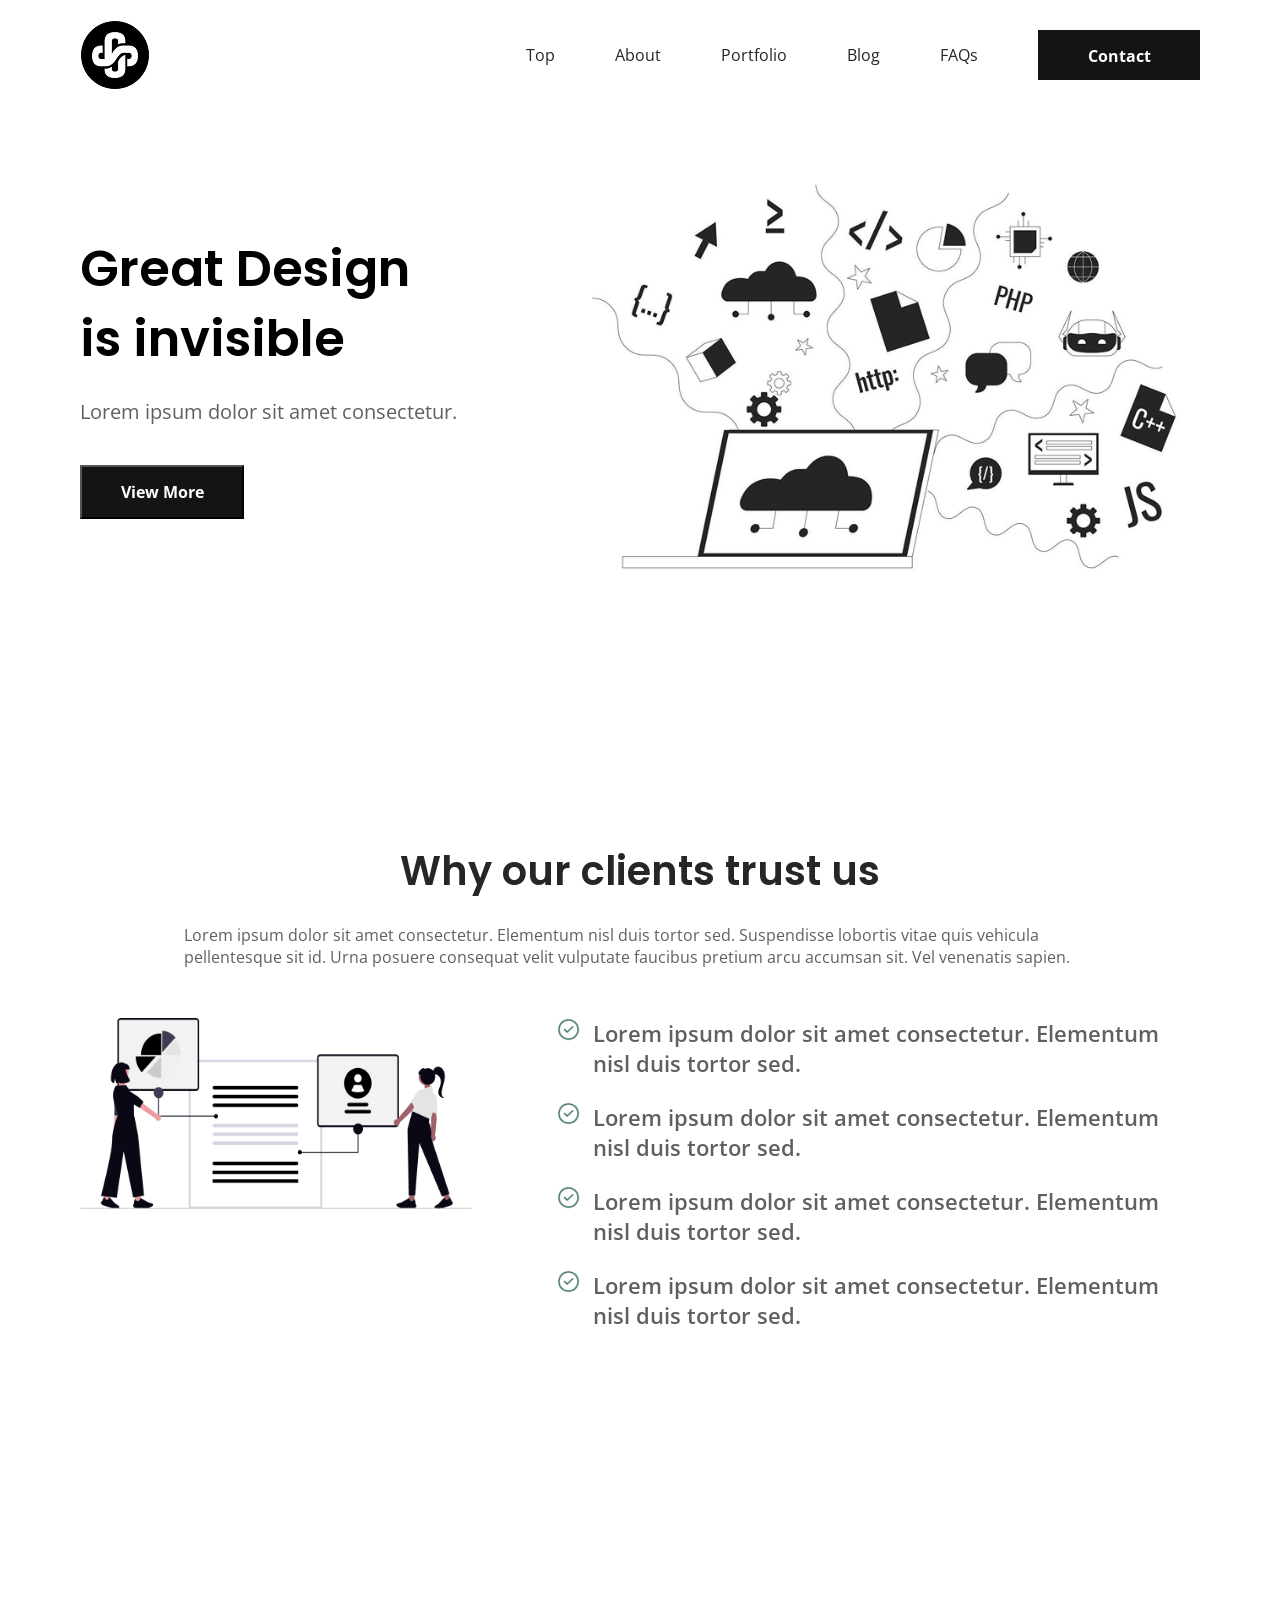
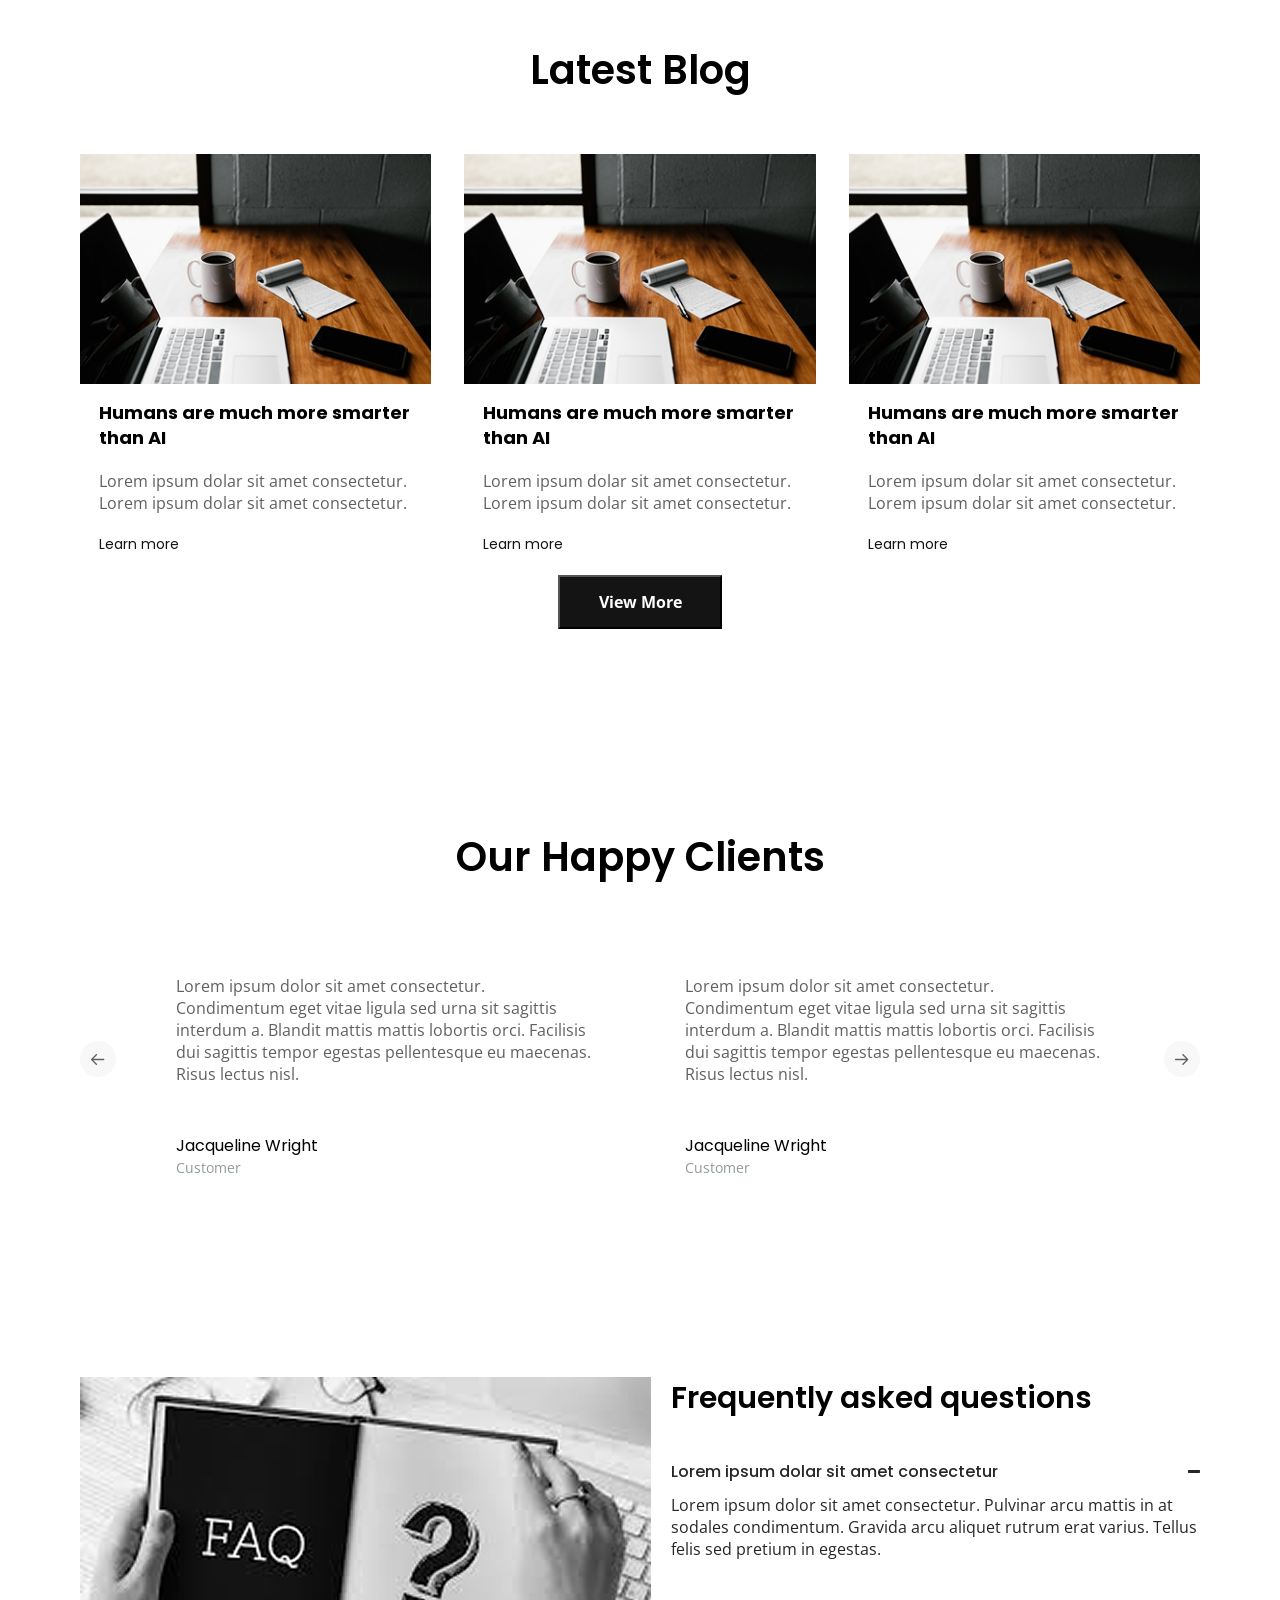
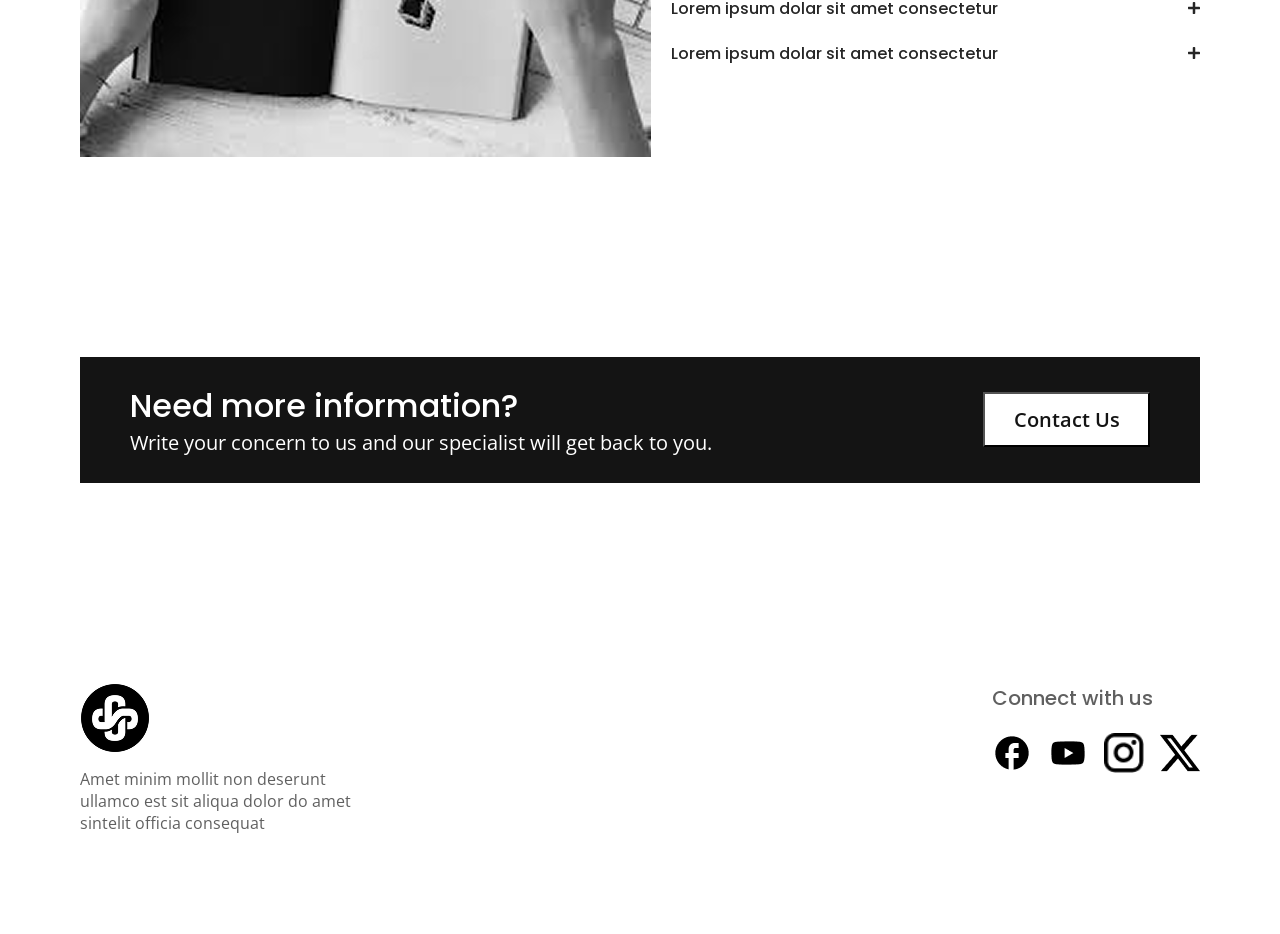
<file: MyoMarLar_smart_coding_responsive/index.html>
<!-- @format -->

<!doctype html>
<html lang="en">
  <head>
    <meta charset="UTF-8" />
    <meta name="viewport" content="width=device-width, initial-scale=1.0" />
    <title>HTML CSS template Assignment | BIB OJT course</title>
    <meta
      name="description"
      content="Online web development course with assignments, mini projects, and a main project in frontend and backend programming."
    />
    <meta name="keywords" content="mini projects, frontend, backend" />
    <meta
      property="og:title"
      content="HTML CSS template Assignment | BIB OJT course"
    />
    <meta
      property="og:description"
      content="Online web development course with assignments, mini projects, and a main project in frontend and backend programming."
    />
    <meta property="og:image" content="image/logo.png" />
    <meta property="og:type" content="HTML, CSS mini project" />
    <meta property="og:url" content="https://www.cssminiproject.com" />
    <meta property="og:site_name" content="mini project" />

    <link rel="preconnect" href="https://fonts.googleapis.com" />
    <link rel="preconnect" href="https://fonts.gstatic.com" crossorigin />
    <link
      href="https://fonts.googleapis.com/css2?family=Open+Sans:ital,wght@0,300..800;1,300..800&family=Poppins:ital,wght@0,100;0,200;0,300;0,400;0,500;0,600;0,700;0,800;0,900;1,100;1,200;1,300;1,400;1,500;1,600;1,700;1,800;1,900&display=swap"
      rel="stylesheet"
    />
    <link rel="shortcut icon" href="./img/img-logo.png" type="image/x-icon" />
    <link
      rel="stylesheet"
      href="https://cdn.jsdelivr.net/npm/swiper@11/swiper-bundle.min.css"
    />
    <link rel="stylesheet" href="css/utilities.css" />
    <link rel="stylesheet" href="css/common.css" />
    <link rel="stylesheet" href="css/index.css" />
  </head>

  <body>
    <header class="sec-header">
      <nav class="container d-flex box-space-between">
        <a href="#">
          <img
            src="./img/img-logo.png"
            alt="logo image"
            width="70"
            height="70"
          />
        </a>
        <div class="nav-wrap d-flex box-middle box-center">
          <ul class="nav-links d-flex box-middle box-center fw-16 fw-semibold">
            <li><a href="top">Top</a></li>
            <li><a href="about">About</a></li>
            <li><a href="portfolio">Portfolio</a></li>
            <li><a href="blog">Blog</a></li>
            <li><a href="faq">FAQs</a></li>
          </ul>
          <a href="contact" class="nav-btn fw-bold fw-16 text-center"
            >Contact</a
          >
        </div>
        <details class="mobile-menu">
          <summary aria-label="Open navigation menu">
            <span></span>
            <span></span>
            <span></span>
          </summary>
          <ul class="mobile-menu-links">
            <li><a href="top">Top</a></li>
            <li><a href="about">About</a></li>
            <li><a href="portfolio">Portfolio</a></li>
            <li><a href="blog">Blog</a></li>
            <li><a href="faq">FAQs</a></li>
            <li><a href="contact">Contact</a></li>
          </ul>
        </details>
      </nav>
    </header>

    <main class="container">
      <section class="sec-hero pb100">
        <div class="hero-wrap d-flex box-center box-middle">
          <div class="hero-left-sec">
            <h1 class="hero-tlt fw-semibold fs50">Great Design is invisible</h1>
            <p class="hero-text fw-normal fs20 mb40">
              Lorem ipsum dolor sit amet consectetur.
            </p>
            <button class="btn">View More</button>
          </div>
          <div class="hero-img">
            <img
              src="./img/img-sec-hero.png"
              alt="programming image"
              width="720"
              height="631"
            />
          </div>
        </div>
      </section>

      <section class="sec-client pt100 pb100">
        <div class="sec-wrap pb100">
          <h2 class="sec-title">Why our clients trust us</h2>
          <p class="sec-description">
            Lorem ipsum dolor sit amet consectetur. Elementum nisl duis tortor
            sed. Suspendisse lobortis vitae quis vehicula pellentesque sit id.
            Urna posuere consequat velit vulputate faucibus pretium arcu
            accumsan sit. Vel venenatis sapien.
          </p>
          <div class="trust-list-wrap d-flex">
            <div>
              <img
                src="./img/img-client.png"
                alt="client image"
                width="500px"
                height="244px"
              />
            </div>
            <div class="list">
              <ul class="client-lists">
                <li>
                  Lorem ipsum dolor sit amet consectetur. Elementum nisl duis
                  tortor sed.
                </li>
                <li>
                  Lorem ipsum dolor sit amet consectetur. Elementum nisl duis
                  tortor sed.
                </li>
                <li>
                  Lorem ipsum dolor sit amet consectetur. Elementum nisl duis
                  tortor sed.
                </li>
                <li>
                  Lorem ipsum dolor sit amet consectetur. Elementum nisl duis
                  tortor sed.
                </li>
              </ul>
            </div>
          </div>
        </div>
      </section>

      <section class="sec-blog mt100 mb100">
        <h2 class="blog-tlt fw-semibold fs40">Latest Blog</h2>
        <div class="blog-wrap d-flex box-center box-middle">
          <div class="blog">
            <img
              src="./img/img-sec-blog.png"
              alt="computer image"
              width="364.97px"
              height="238.98px"
            />
            <h3 class="blog-child-tlt fw-bold fs18">
              Humans are much more smarter than AI
            </h3>
            <p class="blog-text fw-normal fs16">
              Lorem ipsum dolar sit amet consectetur. <br />
              Lorem ipsum dolar sit amet consectetur.
            </p>
            <p class="blog-text1 fw-normal fs14">Learn more</p>
          </div>
          <div class="blog">
            <img
              src="./img/img-sec-blog.png"
              alt="computer image"
              width="364.97px"
              height="238.98px"
            />
            <h3 class="blog-child-tlt fw-bold fs18">
              Humans are much more smarter than AI
            </h3>
            <p class="blog-text fw-normal fs16">
              Lorem ipsum dolar sit amet consectetur. <br />
              Lorem ipsum dolar sit amet consectetur.
            </p>
            <p class="blog-text1 fw-normal fs14">Learn more</p>
          </div>
          <div class="blog">
            <img
              src="./img/img-sec-blog.png"
              alt="computer image"
              width="364.97px"
              height="238.98px"
            />
            <h3 class="blog-child-tlt fw-bold fs18">
              Humans are much more smarter than AI
            </h3>
            <p class="blog-text fw-normal fs16">
              Lorem ipsum dolar sit amet consectetur. <br />
              Lorem ipsum dolar sit amet consectetur.
            </p>
            <p class="blog-text1 fw-normal fs14">Learn more</p>
          </div>
        </div>
        <div class="d-flex box-center box-middle mt20">
          <button class="btn">View More</button>
        </div>
      </section>

      <section class="sec-happy-client pt100 pb100">
        <h2 class="happy-client-header text-center fw-semibold fs40 mb60">
          Our Happy Clients
        </h2>
        <div class="happy-client-wrap d-flex">
          <div class="client-text fs16 fw-normal">
            <div class="left-arrow d-flex box-center box-middle">
              <div>
                <p class="child-happy-client-text">
                  Lorem ipsum dolor sit amet consectetur. Condimentum eget vitae
                  ligula sed urna sit sagittis interdum a. Blandit mattis mattis
                  lobortis orci. Facilisis dui sagittis tempor egestas
                  pellentesque eu maecenas. Risus lectus nisl.
                </p>
                <div class="child-happy-client-div">
                  <h3 class="child-happy-client-header fw-normal fs16 mt20">
                    Jacqueline Wright
                  </h3>

                  <p class="customer-text fw-normal fs14">Customer</p>
                </div>
              </div>
            </div>
          </div>
          <div class="client-text fs16 fw-normal">
            <div class="right-arrow d-flex box-center box-middle">
              <div>
                <p class="child-happy-client-text">
                  Lorem ipsum dolor sit amet consectetur. Condimentum eget vitae
                  ligula sed urna sit sagittis interdum a. Blandit mattis mattis
                  lobortis orci. Facilisis dui sagittis tempor egestas
                  pellentesque eu maecenas. Risus lectus nisl.
                </p>
                <div class="child-happy-client-div">
                  <h3 class="child-happy-client-header fw-normal fs16 mt20">
                    Jacqueline Wright
                  </h3>

                  <p class="customer-text fw-normal fs14">Customer</p>
                </div>
              </div>
            </div>
          </div>
        </div>
      </section>

      <section class="sec-faq pt100 pb100">
        <div class="faq-wrap d-flex">
          <img
            src="./img/img-sec-FAQ.png"
            alt="Frequently Ask Question Image"
            width="571"
            height="380"
          />
          <div class="right-faq">
            <h2 class="faq-tlt fw-semibold fs30 mb40">
              Frequently asked questions
            </h2>
            <p
              class="faq-text d-flex box-space-between box-middle fw-medium fs16 mb10"
            >
              Lorem ipsum dolar sit amet consectetur
            </p>
            <p class="faq-child-text fw-normal fs16">
              Lorem ipsum dolor sit amet consectetur. Pulvinar arcu mattis in at
              sodales condimentum. Gravida arcu aliquet rutrum erat varius.
              Tellus felis sed pretium in egestas.
            </p>
            <p
              class="faq-text1 d-flex box-space-between box-middle fw-medium fs16 mb20"
            >
              Lorem ipsum dolar sit amet consectetur
            </p>
            <p
              class="faq-text1 d-flex box-space-between box-middle fw-medium fs16"
            >
              Lorem ipsum dolar sit amet consectetur
            </p>
          </div>
        </div>
      </section>

      <section class="sec-contact-us mt100 mb100">
        <div class="contact-us-wrap d-flex box-space-between box-middle">
          <div class="lef-contact-us">
            <h2 class="contact-us-tlt fw-medium fs32">
              Need more information?
            </h2>
            <p class="contact-us-text fw-normal fs20">
              Write your concern to us and our specialist will get back to you.
            </p>
          </div>
          <button class="contact-us-btn fw-semibold fs20">Contact Us</button>
        </div>
      </section>
    </main>

    <footer class="sec-footer pt100 pb100">
      <div class="container">
        <div class="footer-wrap d-flex box-space-between box-top">
          <div class="footer-logo">
            <a href="#">
              <img
                src="./img/img-logo.png"
                alt="logo image"
                width="70"
                height="70"
              />
            </a>
            <p class="footer-text-left">
              Amet minim mollit non deserunt ullamco est sit aliqua dolor do
              amet sintelit officia consequat
            </p>
          </div>
          <div class="footer-icon">
            <p class="footer-text-right fs20 fw-medium">Connect with us</p>
            <div class="footer-icons d-flex">
              <a
                href="https://www.facebook.com"
                target="_blank"
                rel="noopener noreferrer"
              >
                <img src="./img/icon-facebook.png" alt="facebook icon"
              /></a>
              <a
                href="https://www.youtube.com"
                target="_blank"
                rel="noopener noreferrer"
              >
                <img src="./img/icon-youtube.png" alt="Youtube icon"
              /></a>
              <a
                href="https://www.instagram.com"
                target="_blank"
                rel="noopener noreferrer"
              >
                <img src="./img/icon-instagram.png" alt="Instagram icon"
              /></a>
              <a
                href="https://www.twitter.com"
                target="_blank"
                rel="noopener noreferrer"
              >
                <img src="./img/icon-twitter.png" alt="Twitter icon"
              /></a>
            </div>
          </div>
        </div>
      </div>
    </footer>
  </body>
</html>
</file>
<file: MyoMarLar_CSS_Flex_Layout/css/style.css>
/** @format */

@charset "UTF-8";

* {
  margin: 0;
  padding: 0;
  box-sizing: border-box;
}

.main {
  max-width: 1440px;
  margin-inline: auto;
}

.sec-client {
  padding: 100px 0px;
}

ul {
  list-style: none;
}

.sec-wrap {
  margin-inline: auto;
  max-width: 1160px;
}

.sec-title {
  font-family: "Poppins", sans-serif;
  font-size: 40px;
  font-weight: 600;
  color: #262626;
  text-align: center;
}

.sec-description {
  font-family: "Open Sans", sans-serif;
  max-width: 913px;
  font-size: 16px;
  font-weight: 400;
  color: #606060;
  margin-inline: auto;
  margin-top: 25px;
}

.trust-list-wrap {
  display: flex;
  justify-content: center;
  gap: 124px;
  color: #606060;
  margin-top: 50px;
}

.trust-list-wrap li {
  font-family: "Open Sans", sans-serif;
  font-weight: 600;
  font-size: 22px;
  color: #606060;
}

.trust-list-wrap li + li {
  margin-top: 24px;
}

.partners-wrap {
  margin-inline: auto;
}

.partners-tlt {
  font-family: "Poppins", sans-serif;
  font-size: 40px;
  font-weight: 600;
  color: #262626;
  text-align: center;
}

.partners-icon {
  display: flex;
  justify-content: center;
  gap: 50px;
  margin-top: 60px;
}
</file>
<file: MyoMarLar_smart_coding/css/utilities.css>
@charset "utf-8";

/*-------------------------------------------------------
 フォントサイズ
--------------------------------------------------------*/
/* variable fonts */
.fs10 { font-size: 10px; }
.fs11 { font-size: 11px; }
.fs12 { font-size: 12px; }
.fs13 { font-size: 13px; }
.fs14 { font-size: 14px; }
.fs16 { font-size: 16px; }
.fs18 { font-size: 18px; }
.fs20 { font-size: 20px; }
.fs22 { font-size: 22px; }
.fs24 { font-size: 24px; }
.fs25 { font-size: 25px; }
.fs28 { font-size: 28px; }
.fs30 { font-size: 30px; }
.fs32 { font-size: 32px; }
.fs34 { font-size: 34px; }
.fs36 { font-size: 36px; }
.fs40 { font-size: 40px; }
.fs42 { font-size: 42px; }
.fs46 { font-size: 46px; }
.fs48 { font-size: 48px; }
.fs50 { font-size: 50px; }
.fs56 { font-size: 56px; }
.fs64 { font-size: 64px; }
.fs72 { font-size: 72px; }

@media (max-width: 768px) {
  .sm-fs10 { font-size: 10px; }
  .sm-fs11 { font-size: 11px; }
  .sm-fs12 { font-size: 12px; }
  .sm-fs13 { font-size: 13px; }
  .sm-fs14 { font-size: 14px; }
  .sm-fs16 { font-size: 16px; }
  .sm-fs18 { font-size: 18px; }
  .sm-fs20 { font-size: 20px; }
  .sm-fs22 { font-size: 22px; }
  .sm-fs24 { font-size: 24px; }
  .sm-fs28 { font-size: 28px; }
  .sm-fs32 { font-size: 32px; }
  .sm-fs34 { font-size: 34px; }
  .sm-fs36 { font-size: 36px; }
  .sm-fs42 { font-size: 42px; }
  .sm-fs46 { font-size: 46px; }
  .sm-fs48 { font-size: 48px; }
  .sm-fs56 { font-size: 56px; }
  .sm-fs64 { font-size: 64px; }
}

@media (max-width: 375px) {
  .sm-fs10 { font-size: 2.525vw; }
  .sm-fs11 { font-size: 2.778vw; }
  .sm-fs12 { font-size: 3.03vw; }
  .sm-fs13 { font-size: 3.283vw; }
  .sm-fs14 { font-size: 3.535vw; }
  .sm-fs16 { font-size: 4.04vw; }
  .sm-fs18 { font-size: 4.545vw; }
  .sm-fs20 { font-size: 5.051vw; }
  .sm-fs22 { font-size: 5.556vw; }
  .sm-fs24 { font-size: 6.061vw; }
  .sm-fs26 { font-size: 6.566vw; }
  .sm-fs28 { font-size: 7.071vw; }
  .sm-fs30 { font-size: 7.576vw }
  .sm-fs32 { font-size: 8.081vw; }
  .sm-fs34 { font-size: 8.586vw; }
  .sm-fs36 { font-size: 9.091vw; }
  .sm-fs42 { font-size: 10.606vw; }
  .sm-fs46 { font-size: 11.616vw; }
  .sm-fs48 { font-size: 12.121vw; }
  .sm-fs56 { font-size: 14.141vw; }
  .sm-fs64 { font-size: 16.162vw; }
}

/*-------------------------------------------------------
 マージン　パディング
--------------------------------------------------------*/
.mt0 { margin-top: 0; } .pt0 { padding-top: 0; }
.mt5 { margin-top: 5px; } .pt5 { padding-top: 5px; }
.mt10 { margin-top: 10px; } .pt10 { padding-top: 10px; }
.mt15 { margin-top: 15px; } .pt15 { padding-top: 15px; }
.mt20 { margin-top: 20px; } .pt20 { padding-top: 20px; }
.mt25 { margin-top: 25px; } .pt25 { padding-top: 25px; }
.mt30 { margin-top: 30px; } .pt30 { padding-top: 30px; }
.mt35 { margin-top: 35px; } .pt35 { padding-top: 35px; }
.mt40 { margin-top: 40px; } .pt40 { padding-top: 40px; }
.mt45 { margin-top: 45px; } .pt45 { padding-top: 45px; }
.mt50 { margin-top: 50px; } .pt50 { padding-top: 50px; }
.mt60 { margin-top: 60px; } .pt60 { padding-top: 60px; }
.mt70 { margin-top: 70px; } .pt70 { padding-top: 70px; }
.mt80 { margin-top: 80px; } .pt80 { padding-top: 80px; }
.mt90 { margin-top: 90px; } .pt90 { padding-top: 90px; }
.mt100 { margin-top: 100px; } .pt100 { padding-top: 100px; }
.mt120 { margin-top: 120px; } .pt120 { padding-top: 120px; }
.mt140 { margin-top: 140px; } .pt140 { padding-top: 140px; }
.mt160 { margin-top: 160px; } .pt160 { padding-top: 160px; }
.mt180 { margin-top: 180px; } .pt180 { padding-top: 180px; }
.mt210 { margin-top: 210px; } .pt210 { padding-top: 210px; }
.mt220 { margin-top: 220px; } .pt220 { padding-top: 220px; }

@media (max-width: 768px) {
  .sm-mt0 { margin-top: 0; } .sm-pt0 { padding-top: 0; }
  .sm-mt5 { margin-top: 5px; } .sm-pt5 { padding-top: 5px; }
  .sm-mt10 { margin-top: 10px; } .sm-pt10 { padding-top: 10px; }
  .sm-mt15 { margin-top: 15px; } .sm-pt15 { padding-top: 15px; }
  .sm-mt20 { margin-top: 20px; } .sm-pt20 { padding-top: 20px; }
  .sm-mt25 { margin-top: 25px; } .sm-pt25 { padding-top: 25px; }
  .sm-mt30 { margin-top: 30px; } .sm-pt30 { padding-top: 30px; }
  .sm-mt35 { margin-top: 35px; } .sm-pt35 { padding-top: 35px; }
  .sm-mt40 { margin-top: 40px; } .sm-pt40 { padding-top: 40px; }
  .sm-mt45 { margin-top: 45px; } .sm-pt45 { padding-top: 45px; }
  .sm-mt50 { margin-top: 50px; } .sm-pt50 { padding-top: 50px; }
  .sm-mt60 { margin-top: 60px; } .sm-pt60 { padding-top: 60px; }
  .sm-mt70 { margin-top: 70px; } .sm-pt70 { padding-top: 70px; }
  .sm-mt80 { margin-top: 80px; } .sm-pt80 { padding-top: 80px; }
  .sm-mt90 { margin-top: 90px; } .sm-pt90 { padding-top: 90px; }
  .sm-mt120 { margin-top: 120px; } .sm-pt120 { padding-top: 120px; }
}

.mb0 { margin-bottom: 0; } .pb0 { padding-bottom: 0; }
.mb5 { margin-bottom: 5px; } .pb5 { padding-bottom: 5px; }
.mb10 { margin-bottom: 10px; } .pb10 { padding-bottom: 10px; }
.mb15 { margin-bottom: 15px; } .pb15 { padding-bottom: 15px; }
.mb20 { margin-bottom: 20px; } .pb20 { padding-bottom: 20px; }
.mb25 { margin-bottom: 25px; } .pb25 { padding-bottom: 25px; }
.mb30 { margin-bottom: 30px; } .pb30 { padding-bottom: 30px; }
.mb35 { margin-bottom: 35px; } .pb35 { padding-bottom: 35px; }
.mb40 { margin-bottom: 40px; } .pb40 { padding-bottom: 40px; }
.mb45 { margin-bottom: 45px; } .pb45 { padding-bottom: 45px; }
.mb50 { margin-bottom: 50px; } .pb50 { padding-bottom: 50px; }
.mb60 { margin-bottom: 60px; } .pb60 { padding-bottom: 60px; }
.mb70 { margin-bottom: 70px; } .pb70 { padding-bottom: 70px; }
.mb80 { margin-bottom: 80px; } .pb80 { padding-bottom: 80px; }
.mb100 { margin-bottom: 100px; } .pb100 { padding-bottom: 100px; }
.mb120 { margin-bottom: 120px; } .pb120 { padding-bottom: 120px; }
.mb140 { margin-bottom: 140px; } .pb140 { padding-bottom: 140px; }

@media (max-width: 768px) {
  .sm-mb0 { margin-bottom: 0; } .sm-pb0 { padding-bottom: 0; }
  .sm-mb5 { margin-bottom: 5px; } .sm-pb5 { padding-bottom: 5px; }
  .sm-mb10 { margin-bottom: 10px; } .sm-pb10 { padding-bottom: 10px; }
  .sm-mb15 { margin-bottom: 15px; } .sm-pb10 { padding-bottom: 15px; }
  .sm-mb20 { margin-bottom: 20px; } .sm-pb20 { padding-bottom: 20px; }
  .sm-mb25 { margin-bottom: 25px; } .sm-pb25 { padding-bottom: 25px; }
  .sm-mb30 { margin-bottom: 30px; } .sm-pb30 { padding-bottom: 30px; }
  .sm-mb35 { margin-bottom: 35px; } .sm-pb35 { padding-bottom: 35px; }
  .sm-mb40 { margin-bottom: 40px; } .sm-pb40 { padding-bottom: 40px; }
  .sm-mb45 { margin-bottom: 45px; } .sm-pb45 { padding-bottom: 45px; }
  .sm-mb50 { margin-bottom: 50px; } .sm-pb50 { padding-bottom: 50px; }
  .sm-mb60 { margin-bottom: 60px; } .sm-pb60 { padding-bottom: 60px; }
  .sm-mb70 { margin-bottom: 70px; } .sm-pb70 { padding-bottom: 70px; }
  .sm-mb80 { margin-bottom: 80px; } .sm-pb80 { padding-bottom: 80px; }
  .sm-mb100 { margin-bottom: 100px; } .sm-pb100 { padding-bottom: 100px; }
  .sm-mb120 { margin-bottom: 120px; } .sm-pb120 { padding-bottom: 120px; }
}

/*-------------------------------------------------------
 PC・スマホ非表示
--------------------------------------------------------*/
.pcnone { display: none; }
@media (max-width : 768px){
.spnone { display: none !important; }
.pcnone { display: block; }
}
.fw-bold { font-weight: 700; }
.fw-semi-bold { font-weight: 600; }
.fw-medium { font-weight: 500; }
.fw-normal { font-weight: 400; }
.text-center { text-align: center; }
.text-start { text-align: left; }
.text-end { text-align: right; }
.text-uppercase { text-transform: uppercase; }
.d-inline-block { display: inline-block; }
.d-block { display: block; }
.d-flex { display: flex; }
.d-grid { display: grid; }
/*-------------------------------------------------------
 Flex Box
--------------------------------------------------------*/
.box-row-wrap      { -webkit-flex-flow: row wrap; -ms-flex-flow: row wrap; flex-flow: row wrap; }
.box-start         { -webkit-justify-content: flex-start; justify-content: flex-start; }
.box-end           { -webkit-justify-content: flex-end; justify-content: flex-end; }
.box-center        { -webkit-justify-content: center; justify-content: center; }
.box-space-around  { -webkit-justify-content: space-around; justify-content: space-around; }
.box-space-between { -webkit-justify-content: space-between; justify-content: space-between; }
.box-top           { -webkit-align-items: flex-start; align-items: flex-start; -webkit-box-align: start; -ms-flex-align: start; }
.box-middle        { -webkit-align-items: center; align-items: center; -webkit-box-align: center; -ms-flex-align: center; }
.box-bottom        { -webkit-align-items: flex-end; align-items: flex-end; -webkit-box-align: end; -ms-flex-align: end; }

/*-------------------------------------------------------
Vertical Align
--------------------------------------------------------*/
.v-middle     { vertical-align: middle; }
.v-top        { vertical-align: top; }
.v-txt-top    { vertical-align: text-top; }
.v-baseline   { vertical-align: baseline; }
.v-bottom     { vertical-align: bottom; }
</file>
<file: MyoMarLar_smart_coding/css/common.css>
/** @format */

@charset "utf-8";

*,
*::before,
*::after {
  margin: 0;
  padding: 0;
  box-sizing: border-box;
}

.container {
  width: 100%;
  max-width: 1160px;
  margin: 0 auto;
  padding: 0 20px;
}

.btn {
  font-family: var(--font-primary);
  background-color: #141414;
  color: #ffffff;
  padding: 14px 38.5px;
  font-size: 16px;
  font-weight: 700;
  cursor: pointer;
}

:root {
  --clr-neutral-100: #fff;
  --clr-neutral-200: #efefef;
  --clr-neutral-300: #eaeaea;
  --clr-neutral-400: #ededff;
  --clr-neutral-500: #edf5fc;
  --clr-neutral-600: #ddefff;
  --clr-neutral-700: #d0f0ee;
  --clr-neutral-800: #999;
  --clr-neutral-900: #333;
  --clr-neutral-1000: #000;

  --primary-bg-color: #f8f8f8;
  --primary-color: #262626;
  --secondary-color: #606060;

  --font-primary: "Open Sans", sans-serif;
  --font-secondary: "Poppins", sans-serif;
}

html {
  -moz-text-size-adjust: none;
  -webkit-text-size-adjust: none;
  text-size-adjust: none;
  scroll-behavior: smooth;
}

:is(ul, ol)[class] {
  list-style: "";
  margin: 0;
  padding: 0;
}

body {
  color: var(--secondary-color);
  font-family: var(--font-primary);
  font-size: 16px;
}

h1,
h2,
h3,
button {
  line-height: 1.4;
  color: var(--clr-neutral-1000);
  font-family: var(--font-secondary);
  font-weight: 600;
}

img {
  display: block;
  max-width: 100%;
  height: auto;
}

a {
  text-decoration: none;
}

a:hover {
  opacity: 0.7;
}

.sec-header {
  padding: 20px 0px;
}

.sec-navbar {
  max-width: 1160px;
  max-height: 70px;
  border-color: black;
  background-color: green;
}

.nav-links,
.nav-wrap {
  gap: 60px;
  font-family: var(--font-primary);
}

.nav-links a,
.nav-btn {
  color: #262626;
}

.nav-btn {
  padding: 15px 8px;
  color: #ffffff;
  background-color: #141414;
  border: none;
  width: 162px;
  height: 50px;
}

.footer-text-left {
  width: 40%;
  margin-top: 15px;
}

.footer-text-right {
  font-family: var(--font-secondary);
}

.footer-icons {
  display: flex;
  gap: 16px;
  margin-top: 20px;
}

.footer-icons a img {
  width: 40px;
  height: 40px;
}
</file>
<file: MyoMarLar_smart_coding/css/index.css>
/** @format */

@charset 'utf-8';

.hero-tlt {
  font-family: var(--font-secondary);
  width: 70%;
  margin-bottom: 24px;
}

.hero-text {
  font-family: var(--font-primary);
}

ul {
  list-style: none;
}

.sec-wrap {
  margin-inline: auto;
  max-width: 1160px;
}

.sec-title {
  font-family: "Poppins", sans-serif;
  font-size: 40px;
  font-weight: 600;
  color: #262626;
  text-align: center;
}

.sec-description {
  font-family: "Open Sans", sans-serif;
  max-width: 913px;
  font-size: 16px;
  font-weight: 400;
  color: #606060;
  margin-inline: auto;
  margin-top: 25px;
}

.list li {
  display: flex;
  align-items: flex-start;
  gap: 13px;
  margin-bottom: 12px;
}

.list ul li::before {
  content: "";
  width: 26px;
  height: 26px;
  background: url(../img/tick-circle.png);
  background-size: contain;
  background-repeat: no-repeat;
  padding-right: 13px;
}

.trust-list-wrap {
  gap: 85px;
  color: #606060;
  margin-top: 50px;
}

.trust-list-wrap li {
  font-family: "Open Sans", sans-serif;
  font-weight: 600;
  font-size: 22px;
  color: #606060;
}

.trust-list-wrap li + li {
  margin-top: 24px;
}

.client-lists {
  padding-left: 120px;
}

.blog-wrap {
  gap: 33px;
}

.blog-tlt {
  font-family: var(--font-secondary);
  margin-bottom: 56px;
  text-align: center;
}

.blog-child-tlt {
  font-family: var(--font-secondary);
  padding: 16px 19px 10px 19px;
}

.blog-text {
  font-family: var(--font-primary);
  color: #606060;
  padding: 10px 19px 20px 19px;
}

.blog-text1 {
  font-family: var(--font-secondary);
  color: #141414;
  padding-left: 19px;
  cursor: pointer;
}

.faq-wrap {
  gap: 20px;
}

.faq-tlt {
  font-family: var(--font-secondary);
}

.faq-text,
.faq-text1 {
  font-family: var(--font-secondary);
  color: #262626;
}

.faq-text::after {
  content: "";
  width: 12px;
  height: 3px;
  background: url(../img/minus.png);
}

.faq-text1::after {
  content: "";
  width: 12px;
  height: 12px;
  background: url(../img/plus.png);
}

.faq-child-text {
  font-family: var(--font-primary);
  margin-bottom: 36px;
  color: #262626;
}

.sec-contact-us {
  background-color: #141414;
  color: #ffffff;
  padding: 27px 50px;
}

.contact-us-tlt {
  font-family: var(--font-secondary);
  color: #ffffff;
}

.contact-us-text {
  font-family: var(--font-primary);
}

.contact-us-btn {
  font-family: var(--font-primary);
  background-color: #ffffff;
  color: #141414;
  padding: 11.5px 28.5px;
}

.child-happy-client-header .happy-client-header {
  font-family: var(--font-secondary);
}

.happy-client-wrap {
  gap: 30px;
}

.child-happy-client-div {
  padding: 0px 30px;
}

.child-happy-client-text {
  color: #606060;
  padding: 30px;
}

.customer-text {
  color: #909b99;
}

.left-arrow::before {
  content: url(../img/left-arrow.svg);
  padding-right: 30px;
  cursor: pointer;
}

.right-arrow::after {
  content: url(../img/right-arrow.svg);
  padding-left: 30px;
  cursor: pointer;
}
</file>
<file: MyoMarLar_smart_coding_responsive/css/utilities.css>
@charset "utf-8";

/*-------------------------------------------------------
 フォントサイズ
--------------------------------------------------------*/
/* variable fonts */
.fs10 { font-size: 10px; }
.fs11 { font-size: 11px; }
.fs12 { font-size: 12px; }
.fs13 { font-size: 13px; }
.fs14 { font-size: 14px; }
.fs16 { font-size: 16px; }
.fs18 { font-size: 18px; }
.fs20 { font-size: 20px; }
.fs22 { font-size: 22px; }
.fs24 { font-size: 24px; }
.fs25 { font-size: 25px; }
.fs28 { font-size: 28px; }
.fs30 { font-size: 30px; }
.fs32 { font-size: 32px; }
.fs34 { font-size: 34px; }
.fs36 { font-size: 36px; }
.fs40 { font-size: 40px; }
.fs42 { font-size: 42px; }
.fs46 { font-size: 46px; }
.fs48 { font-size: 48px; }
.fs50 { font-size: 50px; }
.fs56 { font-size: 56px; }
.fs64 { font-size: 64px; }
.fs72 { font-size: 72px; }

@media (max-width: 768px) {
  .sm-fs10 { font-size: 10px; }
  .sm-fs11 { font-size: 11px; }
  .sm-fs12 { font-size: 12px; }
  .sm-fs13 { font-size: 13px; }
  .sm-fs14 { font-size: 14px; }
  .sm-fs16 { font-size: 16px; }
  .sm-fs18 { font-size: 18px; }
  .sm-fs20 { font-size: 20px; }
  .sm-fs22 { font-size: 22px; }
  .sm-fs24 { font-size: 24px; }
  .sm-fs28 { font-size: 28px; }
  .sm-fs32 { font-size: 32px; }
  .sm-fs34 { font-size: 34px; }
  .sm-fs36 { font-size: 36px; }
  .sm-fs42 { font-size: 42px; }
  .sm-fs46 { font-size: 46px; }
  .sm-fs48 { font-size: 48px; }
  .sm-fs56 { font-size: 56px; }
  .sm-fs64 { font-size: 64px; }
}

@media (max-width: 375px) {
  .sm-fs10 { font-size: 2.525vw; }
  .sm-fs11 { font-size: 2.778vw; }
  .sm-fs12 { font-size: 3.03vw; }
  .sm-fs13 { font-size: 3.283vw; }
  .sm-fs14 { font-size: 3.535vw; }
  .sm-fs16 { font-size: 4.04vw; }
  .sm-fs18 { font-size: 4.545vw; }
  .sm-fs20 { font-size: 5.051vw; }
  .sm-fs22 { font-size: 5.556vw; }
  .sm-fs24 { font-size: 6.061vw; }
  .sm-fs26 { font-size: 6.566vw; }
  .sm-fs28 { font-size: 7.071vw; }
  .sm-fs30 { font-size: 7.576vw }
  .sm-fs32 { font-size: 8.081vw; }
  .sm-fs34 { font-size: 8.586vw; }
  .sm-fs36 { font-size: 9.091vw; }
  .sm-fs42 { font-size: 10.606vw; }
  .sm-fs46 { font-size: 11.616vw; }
  .sm-fs48 { font-size: 12.121vw; }
  .sm-fs56 { font-size: 14.141vw; }
  .sm-fs64 { font-size: 16.162vw; }
}

/*-------------------------------------------------------
 マージン　パディング
--------------------------------------------------------*/
.mt0 { margin-top: 0; } .pt0 { padding-top: 0; }
.mt5 { margin-top: 5px; } .pt5 { padding-top: 5px; }
.mt10 { margin-top: 10px; } .pt10 { padding-top: 10px; }
.mt15 { margin-top: 15px; } .pt15 { padding-top: 15px; }
.mt20 { margin-top: 20px; } .pt20 { padding-top: 20px; }
.mt25 { margin-top: 25px; } .pt25 { padding-top: 25px; }
.mt30 { margin-top: 30px; } .pt30 { padding-top: 30px; }
.mt35 { margin-top: 35px; } .pt35 { padding-top: 35px; }
.mt40 { margin-top: 40px; } .pt40 { padding-top: 40px; }
.mt45 { margin-top: 45px; } .pt45 { padding-top: 45px; }
.mt50 { margin-top: 50px; } .pt50 { padding-top: 50px; }
.mt60 { margin-top: 60px; } .pt60 { padding-top: 60px; }
.mt70 { margin-top: 70px; } .pt70 { padding-top: 70px; }
.mt80 { margin-top: 80px; } .pt80 { padding-top: 80px; }
.mt90 { margin-top: 90px; } .pt90 { padding-top: 90px; }
.mt100 { margin-top: 100px; } .pt100 { padding-top: 100px; }
.mt120 { margin-top: 120px; } .pt120 { padding-top: 120px; }
.mt140 { margin-top: 140px; } .pt140 { padding-top: 140px; }
.mt160 { margin-top: 160px; } .pt160 { padding-top: 160px; }
.mt180 { margin-top: 180px; } .pt180 { padding-top: 180px; }
.mt210 { margin-top: 210px; } .pt210 { padding-top: 210px; }
.mt220 { margin-top: 220px; } .pt220 { padding-top: 220px; }

@media (max-width: 768px) {
  .sm-mt0 { margin-top: 0; } .sm-pt0 { padding-top: 0; }
  .sm-mt5 { margin-top: 5px; } .sm-pt5 { padding-top: 5px; }
  .sm-mt10 { margin-top: 10px; } .sm-pt10 { padding-top: 10px; }
  .sm-mt15 { margin-top: 15px; } .sm-pt15 { padding-top: 15px; }
  .sm-mt20 { margin-top: 20px; } .sm-pt20 { padding-top: 20px; }
  .sm-mt25 { margin-top: 25px; } .sm-pt25 { padding-top: 25px; }
  .sm-mt30 { margin-top: 30px; } .sm-pt30 { padding-top: 30px; }
  .sm-mt35 { margin-top: 35px; } .sm-pt35 { padding-top: 35px; }
  .sm-mt40 { margin-top: 40px; } .sm-pt40 { padding-top: 40px; }
  .sm-mt45 { margin-top: 45px; } .sm-pt45 { padding-top: 45px; }
  .sm-mt50 { margin-top: 50px; } .sm-pt50 { padding-top: 50px; }
  .sm-mt60 { margin-top: 60px; } .sm-pt60 { padding-top: 60px; }
  .sm-mt70 { margin-top: 70px; } .sm-pt70 { padding-top: 70px; }
  .sm-mt80 { margin-top: 80px; } .sm-pt80 { padding-top: 80px; }
  .sm-mt90 { margin-top: 90px; } .sm-pt90 { padding-top: 90px; }
  .sm-mt120 { margin-top: 120px; } .sm-pt120 { padding-top: 120px; }
}

.mb0 { margin-bottom: 0; } .pb0 { padding-bottom: 0; }
.mb5 { margin-bottom: 5px; } .pb5 { padding-bottom: 5px; }
.mb10 { margin-bottom: 10px; } .pb10 { padding-bottom: 10px; }
.mb15 { margin-bottom: 15px; } .pb15 { padding-bottom: 15px; }
.mb20 { margin-bottom: 20px; } .pb20 { padding-bottom: 20px; }
.mb25 { margin-bottom: 25px; } .pb25 { padding-bottom: 25px; }
.mb30 { margin-bottom: 30px; } .pb30 { padding-bottom: 30px; }
.mb35 { margin-bottom: 35px; } .pb35 { padding-bottom: 35px; }
.mb40 { margin-bottom: 40px; } .pb40 { padding-bottom: 40px; }
.mb45 { margin-bottom: 45px; } .pb45 { padding-bottom: 45px; }
.mb50 { margin-bottom: 50px; } .pb50 { padding-bottom: 50px; }
.mb60 { margin-bottom: 60px; } .pb60 { padding-bottom: 60px; }
.mb70 { margin-bottom: 70px; } .pb70 { padding-bottom: 70px; }
.mb80 { margin-bottom: 80px; } .pb80 { padding-bottom: 80px; }
.mb100 { margin-bottom: 100px; } .pb100 { padding-bottom: 100px; }
.mb120 { margin-bottom: 120px; } .pb120 { padding-bottom: 120px; }
.mb140 { margin-bottom: 140px; } .pb140 { padding-bottom: 140px; }

@media (max-width: 768px) {
  .sm-mb0 { margin-bottom: 0; } .sm-pb0 { padding-bottom: 0; }
  .sm-mb5 { margin-bottom: 5px; } .sm-pb5 { padding-bottom: 5px; }
  .sm-mb10 { margin-bottom: 10px; } .sm-pb10 { padding-bottom: 10px; }
  .sm-mb15 { margin-bottom: 15px; } .sm-pb10 { padding-bottom: 15px; }
  .sm-mb20 { margin-bottom: 20px; } .sm-pb20 { padding-bottom: 20px; }
  .sm-mb25 { margin-bottom: 25px; } .sm-pb25 { padding-bottom: 25px; }
  .sm-mb30 { margin-bottom: 30px; } .sm-pb30 { padding-bottom: 30px; }
  .sm-mb35 { margin-bottom: 35px; } .sm-pb35 { padding-bottom: 35px; }
  .sm-mb40 { margin-bottom: 40px; } .sm-pb40 { padding-bottom: 40px; }
  .sm-mb45 { margin-bottom: 45px; } .sm-pb45 { padding-bottom: 45px; }
  .sm-mb50 { margin-bottom: 50px; } .sm-pb50 { padding-bottom: 50px; }
  .sm-mb60 { margin-bottom: 60px; } .sm-pb60 { padding-bottom: 60px; }
  .sm-mb70 { margin-bottom: 70px; } .sm-pb70 { padding-bottom: 70px; }
  .sm-mb80 { margin-bottom: 80px; } .sm-pb80 { padding-bottom: 80px; }
  .sm-mb100 { margin-bottom: 100px; } .sm-pb100 { padding-bottom: 100px; }
  .sm-mb120 { margin-bottom: 120px; } .sm-pb120 { padding-bottom: 120px; }
}

/*-------------------------------------------------------
 PC・スマホ非表示
--------------------------------------------------------*/
.pcnone { display: none; }
@media (max-width : 768px){
.spnone { display: none !important; }
.pcnone { display: block; }
}
.fw-bold { font-weight: 700; }
.fw-semi-bold { font-weight: 600; }
.fw-medium { font-weight: 500; }
.fw-normal { font-weight: 400; }
.text-center { text-align: center; }
.text-start { text-align: left; }
.text-end { text-align: right; }
.text-uppercase { text-transform: uppercase; }
.d-inline-block { display: inline-block; }
.d-block { display: block; }
.d-flex { display: flex; }
.d-grid { display: grid; }
/*-------------------------------------------------------
 Flex Box
--------------------------------------------------------*/
.box-row-wrap      { -webkit-flex-flow: row wrap; -ms-flex-flow: row wrap; flex-flow: row wrap; }
.box-start         { -webkit-justify-content: flex-start; justify-content: flex-start; }
.box-end           { -webkit-justify-content: flex-end; justify-content: flex-end; }
.box-center        { -webkit-justify-content: center; justify-content: center; }
.box-space-around  { -webkit-justify-content: space-around; justify-content: space-around; }
.box-space-between { -webkit-justify-content: space-between; justify-content: space-between; }
.box-top           { -webkit-align-items: flex-start; align-items: flex-start; -webkit-box-align: start; -ms-flex-align: start; }
.box-middle        { -webkit-align-items: center; align-items: center; -webkit-box-align: center; -ms-flex-align: center; }
.box-bottom        { -webkit-align-items: flex-end; align-items: flex-end; -webkit-box-align: end; -ms-flex-align: end; }

/*-------------------------------------------------------
Vertical Align
--------------------------------------------------------*/
.v-middle     { vertical-align: middle; }
.v-top        { vertical-align: top; }
.v-txt-top    { vertical-align: text-top; }
.v-baseline   { vertical-align: baseline; }
.v-bottom     { vertical-align: bottom; }
</file>
<file: MyoMarLar_smart_coding_responsive/css/common.css>
/** @format */

@charset "utf-8";

*,
*::before,
*::after {
  margin: 0;
  padding: 0;
  box-sizing: border-box;
}

.container {
  width: 100%;
  max-width: 1160px;
  margin: 0 auto;
  padding: 0 20px;
}

.btn {
  font-family: var(--font-primary);
  background-color: #141414;
  color: #ffffff;
  padding: 14px 38.5px;
  font-size: 16px;
  font-weight: 700;
  cursor: pointer;
}

:root {
  --clr-neutral-100: #fff;
  --clr-neutral-200: #efefef;
  --clr-neutral-300: #eaeaea;
  --clr-neutral-400: #ededff;
  --clr-neutral-500: #edf5fc;
  --clr-neutral-600: #ddefff;
  --clr-neutral-700: #d0f0ee;
  --clr-neutral-800: #999;
  --clr-neutral-900: #333;
  --clr-neutral-1000: #000;

  --primary-bg-color: #f8f8f8;
  --primary-color: #262626;
  --secondary-color: #606060;

  --font-primary: "Open Sans", sans-serif;
  --font-secondary: "Poppins", sans-serif;
}

html {
  -moz-text-size-adjust: none;
  -webkit-text-size-adjust: none;
  text-size-adjust: none;
  scroll-behavior: smooth;
}

:is(ul, ol)[class] {
  list-style: "";
  margin: 0;
  padding: 0;
}

body {
  color: var(--secondary-color);
  font-family: var(--font-primary);
  font-size: 16px;
}

h1,
h2,
h3,
button {
  line-height: 1.4;
  color: var(--clr-neutral-1000);
  font-family: var(--font-secondary);
  font-weight: 600;
}

img {
  display: block;
  max-width: 100%;
  height: auto;
}

a {
  text-decoration: none;
}

a:hover {
  opacity: 0.7;
}

.sec-header {
  padding: 20px 0px;
}

.sec-navbar {
  max-width: 1160px;
  max-height: 70px;
  border-color: black;
  background-color: green;
}

.nav-links,
.nav-wrap {
  gap: 60px;
  font-family: var(--font-primary);
}

.nav-links a,
.nav-btn {
  color: #262626;
}

.nav-btn {
  padding: 15px 8px;
  color: #ffffff;
  background-color: #141414;
  border: none;
  width: 162px;
  height: 50px;
}

.footer-text-left {
  width: 40%;
  margin-top: 15px;
}

.footer-text-right {
  font-family: var(--font-secondary);
}

.footer-icons {
  display: flex;
  gap: 16px;
  margin-top: 20px;
}

.footer-icons a img {
  width: 40px;
  height: 40px;
}
</file>
<file: MyoMarLar_smart_coding_responsive/css/index.css>
/** @format */

@charset 'utf-8';

.mobile-menu {
  display: none;
}

@media (max-width: 1024px) {
  .sec-wrap {
    padding-inline: 20px;
  }

  .trust-list-wrap {
    gap: 32px;
  }

  .client-lists {
    padding-left: 0;
  }

  .blog-wrap {
    flex-wrap: wrap;
    gap: 24px;
  }

  .blog {
    flex: 1 1 calc(50% - 24px);
    min-width: 0;
  }

  .blog img {
    width: 100%;
  }

  .faq-wrap > img {
    width: 48%;
    height: fit-content;
  }
}

@media (max-width: 768px) {
  .sec-header {
    padding: 10px 0;
  }

  .sec-header nav {
    position: relative;
    align-items: center;
  }

  .sec-header nav > a img {
    width: 36px;
    height: 36px;
  }

  .nav-wrap {
    display: none;
  }

  .mobile-menu {
    display: block;
    position: relative;
    z-index: 2;
  }

  .mobile-menu summary {
    display: flex;
    width: 32px;
    height: 32px;
    flex-direction: column;
    justify-content: center;
    gap: 6px;
    cursor: pointer;
    list-style: none;
  }

  .mobile-menu summary::-webkit-details-marker {
    display: none;
  }

  .mobile-menu summary span {
    display: block;
    width: 30px;
    height: 2px;
    background: #141414;
  }

  .mobile-menu-links {
    position: absolute;
    top: 42px;
    right: -10px;
    width: 225px;
    padding: 18px 20px !important;
    background: #fff;
    box-shadow: 0 4px 12px rgb(0 0 0 / 15%);
  }

  .mobile-menu-links a {
    display: block;
    padding: 10px 0;
    color: #262626;
    font-size: 18px;
  }

  .hero-tlt {
    width: 100%;
    margin-bottom: 12px;
  }

  .sec-hero {
    margin-inline: -20px;
    padding: 24px 20px 0;
    background: #f4f4f4;
  }

  .hero-wrap {
    flex-direction: column;
    align-items: stretch;
    gap: 20px;
  }

  .hero-left-sec {
    width: 100%;
  }

  .hero-img {
    width: 100%;
  }

  .hero-img img {
    width: 100%;
  }

  .sec-client {
    padding-top: 40px;
    padding-bottom: 24px;
  }

  .sec-client .sec-wrap {
    padding: 0;
  }

  .sec-title {
    font-size: 24px;
  }

  .sec-description {
    margin-top: 12px;
    font-size: 13px;
    text-align: center;
  }

  .trust-list-wrap {
    flex-direction: column;
    gap: 22px;
    margin-top: 24px;
  }

  .trust-list-wrap > div:first-child,
  .trust-list-wrap .list {
    width: 100%;
  }

  .trust-list-wrap > div:first-child img {
    width: 100%;
  }

  .trust-list-wrap li {
    font-size: 13px;
    font-weight: 400;
  }

  .trust-list-wrap li + li {
    margin-top: 12px;
  }

  .list li {
    gap: 8px;
    margin-bottom: 8px;
  }

  .list ul li::before {
    flex: 0 0 16px;
    width: 16px;
    height: 16px;
    padding-right: 0;
  }

  .sec-blog {
    margin: 24px -20px 0;
    padding: 24px 20px;
    background: #f8f8f8;
  }

  .blog-tlt {
    margin-bottom: 18px;
    font-size: 24px;
  }

  .blog-wrap {
    flex-direction: column;
    align-items: stretch;
    gap: 18px;
  }

  .blog {
    flex: none;
    width: 100%;
    padding-bottom: 14px;
    background: #fff;
  }

  .blog img {
    width: 100%;
    height: auto;
  }

  .blog-child-tlt {
    padding: 12px 14px 6px;
    font-size: 15px;
  }

  .blog-text {
    padding: 4px 14px 10px;
    font-size: 13px;
  }

  .blog-text br {
    display: none;
  }

  .blog-text1 {
    padding: 0 14px;
    font-size: 12px;
  }

  .sec-blog > .d-flex {
    margin-top: 16px;
  }

  .btn {
    padding: 10px 28px;
    font-size: 14px;
  }

  .sec-happy-client {
    margin-inline: -20px;
    padding: 32px 20px;
    background: #f8f8f8;
  }

  .happy-client-header {
    margin-bottom: 18px;
    font-size: 24px;
  }

  .happy-client-wrap {
    flex-direction: column;
    gap: 14px;
  }

  .client-text {
    width: 100%;
    font-size: 13px;
  }

  .child-happy-client-text {
    padding: 14px;
  }

  .child-happy-client-div {
    padding: 0 14px 14px;
  }

  .child-happy-client-header {
    font-size: 13px;
  }

  .customer-text {
    font-size: 11px;
  }

  .left-arrow::before,
  .right-arrow::after {
    display: none;
  }

  .sec-faq {
    margin-inline: -20px;
    padding: 32px 20px;
    background: #f8f8f8;
  }

  .faq-wrap {
    flex-direction: column;
    gap: 20px;
  }

  .faq-wrap > img {
    width: 100%;
    height: auto;
  }

  .right-faq {
    width: 100%;
  }

  .faq-tlt {
    margin-bottom: 16px;
    font-size: 22px;
    text-align: center;
  }

  .faq-text,
  .faq-text1 {
    gap: 12px;
    font-size: 13px;
  }

  .faq-child-text {
    margin-bottom: 18px;
    font-size: 13px;
  }

  .sec-contact-us {
    margin: 24px 0;
    padding: 18px 16px;
    border-radius: 6px;
  }

  .contact-us-wrap {
    align-items: flex-start;
    flex-direction: column;
    gap: 14px;
  }

  .contact-us-tlt {
    font-size: 18px;
  }

  .contact-us-text {
    font-size: 13px;
  }

  .contact-us-btn {
    padding: 9px 18px;
    font-size: 14px;
  }

  .sec-footer {
    padding-top: 24px;
    padding-bottom: 24px;
  }

  .footer-wrap {
    flex-direction: column;
    gap: 24px;
  }

  .footer-text-left {
    width: 100%;
    max-width: 320px;
  }

  .footer-icons a img {
    width: 32px;
    height: 32px;
  }
}

@media (max-width: 480px) {
  .sec-description {
    font-size: 12px;
  }

  .faq-tlt {
    font-size: 20px;
  }
}

.hero-tlt {
  font-family: var(--font-secondary);
  width: 70%;
  margin-bottom: 24px;
}

.hero-text {
  font-family: var(--font-primary);
}

ul {
  list-style: none;
}

.sec-wrap {
  margin-inline: auto;
  max-width: 1160px;
}

.sec-title {
  font-family: "Poppins", sans-serif;
  font-size: 40px;
  font-weight: 600;
  color: #262626;
  text-align: center;
}

.sec-description {
  font-family: "Open Sans", sans-serif;
  max-width: 913px;
  font-size: 16px;
  font-weight: 400;
  color: #606060;
  margin-inline: auto;
  margin-top: 25px;
}

.list li {
  display: flex;
  align-items: flex-start;
  gap: 13px;
  margin-bottom: 12px;
}

.list ul li::before {
  content: "";
  width: 26px;
  height: 26px;
  background: url(../img/tick-circle.png);
  background-size: contain;
  background-repeat: no-repeat;
  padding-right: 13px;
}

.trust-list-wrap {
  gap: 85px;
  color: #606060;
  margin-top: 50px;
}

.trust-list-wrap li {
  font-family: "Open Sans", sans-serif;
  font-weight: 600;
  font-size: 22px;
  color: #606060;
}

.trust-list-wrap li + li {
  margin-top: 24px;
}

.client-lists {
  padding-left: 120px;
}

.blog-wrap {
  gap: 33px;
}

.blog-tlt {
  font-family: var(--font-secondary);
  margin-bottom: 56px;
  text-align: center;
}

.blog-child-tlt {
  font-family: var(--font-secondary);
  padding: 16px 19px 10px 19px;
}

.blog-text {
  font-family: var(--font-primary);
  color: #606060;
  padding: 10px 19px 20px 19px;
}

.blog-text1 {
  font-family: var(--font-secondary);
  color: #141414;
  padding-left: 19px;
  cursor: pointer;
}

.faq-wrap {
  gap: 20px;
}

.faq-tlt {
  font-family: var(--font-secondary);
}

.faq-text,
.faq-text1 {
  font-family: var(--font-secondary);
  color: #262626;
}

.faq-text::after {
  content: "";
  width: 12px;
  height: 3px;
  background: url(../img/minus.png);
}

.faq-text1::after {
  content: "";
  width: 12px;
  height: 12px;
  background: url(../img/plus.png);
}

.faq-child-text {
  font-family: var(--font-primary);
  margin-bottom: 36px;
  color: #262626;
}

.sec-contact-us {
  background-color: #141414;
  color: #ffffff;
  padding: 27px 50px;
}

.contact-us-tlt {
  font-family: var(--font-secondary);
  color: #ffffff;
}

.contact-us-text {
  font-family: var(--font-primary);
}

.contact-us-btn {
  font-family: var(--font-primary);
  background-color: #ffffff;
  color: #141414;
  padding: 11.5px 28.5px;
}

.child-happy-client-header .happy-client-header {
  font-family: var(--font-secondary);
}

.happy-client-wrap {
  gap: 30px;
}

.child-happy-client-div {
  padding: 0px 30px;
}

.child-happy-client-text {
  color: #606060;
  padding: 30px;
}

.customer-text {
  color: #909b99;
}

.left-arrow::before {
  content: url(../img/left-arrow.svg);
  padding-right: 30px;
  cursor: pointer;
}

.right-arrow::after {
  content: url(../img/right-arrow.svg);
  padding-left: 30px;
  cursor: pointer;
}
</file>
<file: MyoMarLar_JQuery/style.css>
/**
 * JQuery Toggle Menu
 *
 * @format
 */

@import "https://fonts.googleapis.com/css?family=Nunito|Russo+One";

#menu {
  display: none;
}

#menu > ul {
  list-style-type: none;
  display: block;
  line-height: 2;
  font-family: "Russo One", sans-serif;
  background-color: #837ad3;
  text-align: center;
  padding: 20px;
  margin-top: 0;
  width: 20%;
  font-size: 130%;
  border-radius: 10px;
  z-index: 1;
  margin-top: 0px;
  float: left;
}

.start {
  cursor: pointer;
  border: none;
  padding: 10px;
  border-radius: 10px;
  background-color: #837ad3;
  color: #13085e;
  font-size: 130%;
  font-weight: bold;
  float: right;
  margin-top: 10px;
  font-family: "Nunito", sans-serif;
}

a {
  text-decoration: none;
  color: #13085e;
}

a:hover {
  color: pink;
}

h1 {
  position: relative;
  text-align: center;
  width: 100%;
  background-color: #052b59;
  z-index: -1;
  margin-top: 0px;
  margin-bottom: 0;
  padding: 20px;
  font-family: "Nunito", sans-serif;
  color: #719bcd;
}

p {
  float: left;
  margin: 20px;
  font-family: "Nunito", sans-serif;
}

/* Tap Jquery */
.tabs {
  width: 600px;
  background-color: #09f;
  border-radius: 5px 5px 5px 5px;
}

ul#tabs-nav {
  list-style: none;
  margin: 0;
  padding: 5px;
  overflow: auto;
}

ul#tabs-nav li {
  float: left;
  font-weight: bold;
  margin-right: 2px;
  padding: 8px 10px;
  border-radius: 5px 5px 5px 5px;
  cursor: pointer;
}

ul#tabs-nav li:hover,
ul#tabs-nav li.active {
  background-color: #08e;
}

#tabs-nav li a {
  text-decoration: none;
  color: #fff;
}

.tab-content {
  padding: 10px;
  border: 5px solid #09f;
  background-color: #fff;
}

.tap-jquery {
  margin-bottom: 200px;
}
</file>
